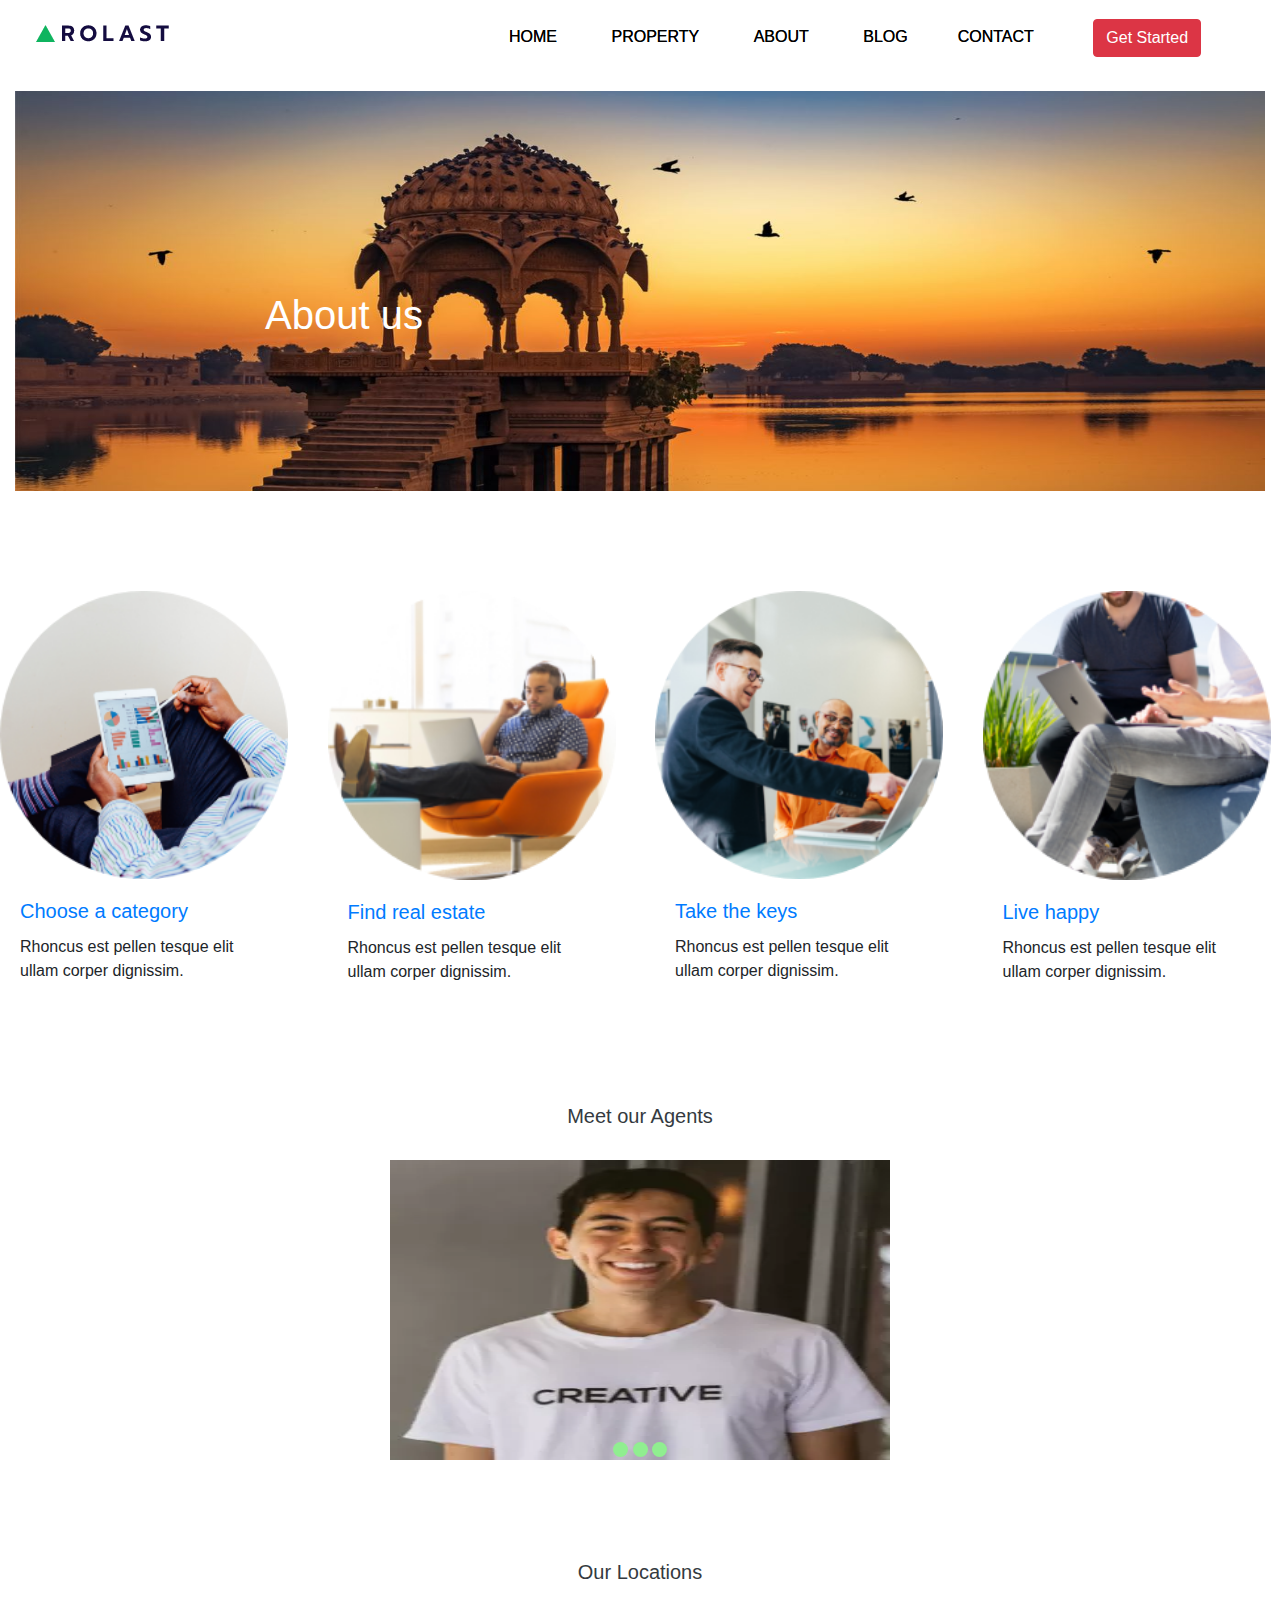
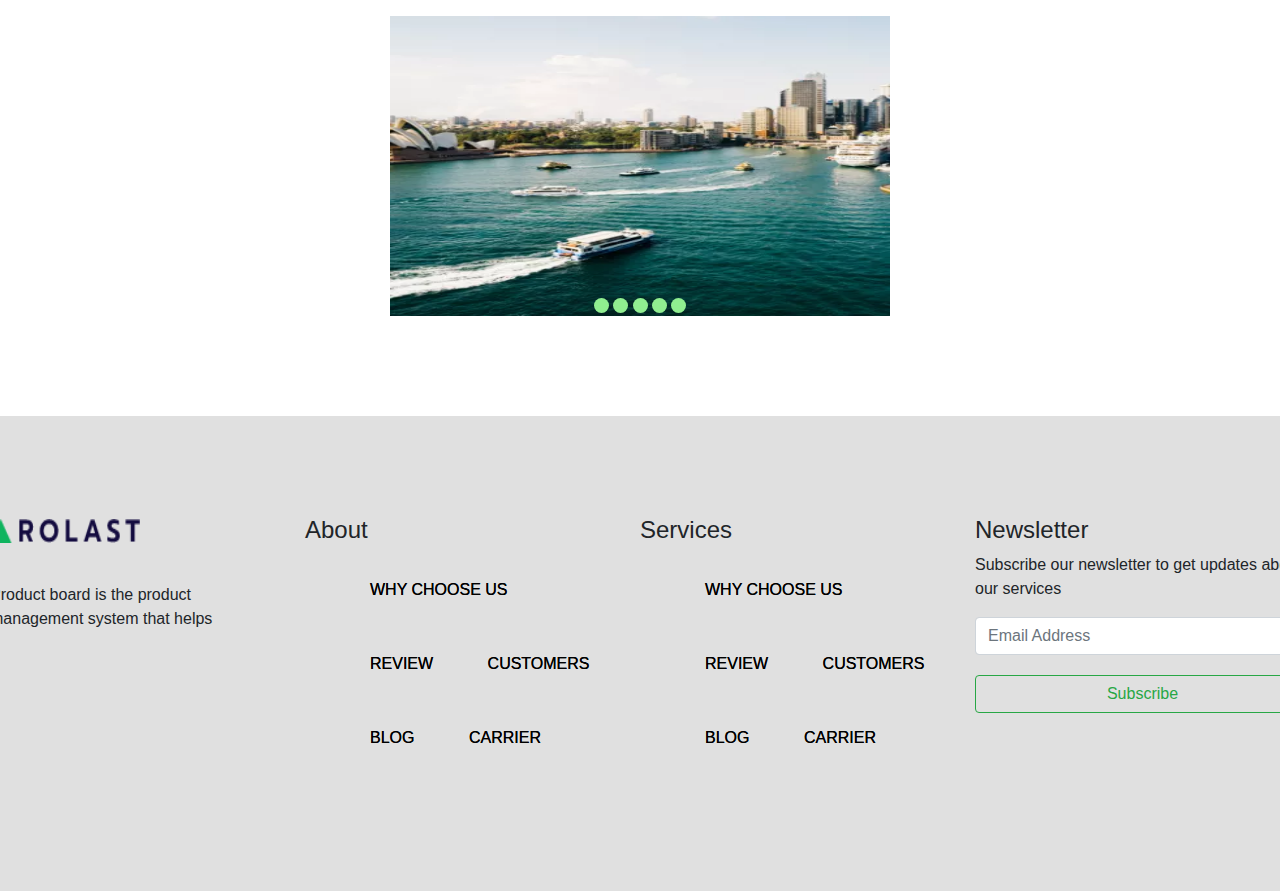
<file: about.html>
<!DOCTYPE html>
<html lang="en">
<head>
    <meta charset="UTF-8">
    <meta http-equiv="X-UA-Compatible" content="IE=edge">
    <meta name="viewport" content="width=device-width, initial-scale=1.0">
    <link href="https://cdn.jsdelivr.net/npm/bootstrap@5.1.3/dist/css/bootstrap.min.css" rel="stylesheet" integrity="sha384-1BmE4kWBq78iYhFldvKuhfTAU6auU8tT94WrHftjDbrCEXSU1oBoqyl2QvZ6jIW3" crossorigin="anonymous">
    <link rel="stylesheet" href="https://maxcdn.bootstrapcdn.com/bootstrap/4.0.0/css/bootstrap.min.css" integrity="sha384-Gn5384xqQ1aoWXA+058RXPxPg6fy4IWvTNh0E263XmFcJlSAwiGgFAW/dAiS6JXm" crossorigin="anonymous">
    <link href="style.css" rel="stylesheet">
    <link rel="manifest" href="site.webmanifest">
<link rel="shortcut icon" type="image/x-icon" href="">

   <link rel="stylesheet" href="home.css">

    <title>About</title>
</head>
<body>
  <header>


    <div class="menu-wrapper d-flex align-items-center">
   <div class="main-menu d-none d-lg-block"> 
   
   <a href="#" id="logo"><img src="download.webp" id="logo"></a>
   <nav id="bar">
   
     <ul id="bar">
        
       <li><a href="index.html">HOME</a></li>
       <li><a href="property.html">PROPERTY</a></li>
       <li><a href="about.html">ABOUT</a></li>
       <li><a href="blog.html">BLOG</a>
       <li><a href="contact.html">CONTACT</a></li>
       <button type="button" class="btn btn-danger" id="bb">Get Started</button>
     </ul>
   </nav>
   </div>
   
   <!-- <div class="header-right-btn f-right d-flex align-items-center">
   <a href="#" class="header-btn2 d-none d-lg-block"><i class="fas fa-phone-alt"> -->
   </div>
   </div>
   
   <div class="col-12">
   <div class="mobile_menu d-block d-lg-none"></div>
   </div>
   </div>
   </div>
   </div>
   </div>
   </div>
   
   </header>
      <section class="container-fluid ">
        <div class="intro">
            <img src="intro_bg.jpg" alt="intro_bg" style="width:100%; height:400px">
            <div class="centered">
                <h1>About us</h1>
               
          </div>
      </section>
      <div class="container-fluid" style="padding:100px 0px">
        <div class="row">
            <div class="col-lg-3 col-md-6 col-sm-6">
                <div class="card" style="width: 18rem;border:0">
                    <img src="abt_crd1.webp" class="card-img-top" alt="...">
                    <div class="card-body">
                      <h5 class="card-title"><a class="link-dark" href="#">Choose a category</a></h5>
                      <p class="card-text">Rhoncus est pellen tesque elit ullam corper dignissim.</p>
                    </div>
                  </div>
              </div>
          <div class="col-lg-3 col-md-6 col-sm-6">
            <div class="card" style="width: 18rem;border:0">
                <img src="abt_crd2.webp" class="card-img-top" alt="...">
                <div class="card-body">
                  <h5 class="card-title"><a class="link-dark" href="#">Find real estate</a></h5>
                  <p class="card-text">Rhoncus est pellen tesque elit ullam corper dignissim.</p>
                </div>
              </div>
          </div>
          <div class="col-lg-3 col-md-6 col-sm-6">
            <div class="card" style="width: 18rem;border:0">
                <img src="abt_crd3.webp" class="card-img-top" alt="...">
                <div class="card-body">
                  <h5 class="card-title"><a class="link-dark" href="#">Take the keys</a></h5>
                  <p class="card-text">Rhoncus est pellen tesque elit ullam corper dignissim.</p>
                </div>
              </div>
          </div>
          <div class="col-lg-3 col-md-6 col-sm-6">
            <div class="card" style="width: 18rem;border:0">
                <img src="abt_crd4.webp" class="card-img-top" alt="...">
                <div class="card-body">
                  <h5 class="card-title"><a class="link-dark" href="#">Live happy</a></h5>
                  <p class="card-text">Rhoncus est pellen tesque elit ullam corper dignissim.</p>                  
                </div>
              </div>
          </div>
        </div>
      </div>
      <div class="container-fluid">
        <h5 class="text-dark fs-1" style="text-align: center;"> Meet our Agents</h5><br>
        <div class="slider">
          <span id="slide-1"></span>
          <span id="slide-2"></span>
          <span id="slide-3"></span>
          <div class="image-container">
            <img src="abt_ag1.webp" class="slide" width="500" height="300" />
            <img src="abt_ag2.webp" class="slide" width="500" height="300" />
            <img src="abt_ag3.webp" class="slide" width="500" height="300" />
          </div>
          <div class="buttons">
            <a href="#slide-1"></a>
            <a href="#slide-2"></a>
            <a href="#slide-3"></a>
          </div>
        </div>
      </div>
      <div class="container-fluid" style="padding: 100px 0px;">
          <h5 class="text-dark fs-1" style="text-align: center;"> Our Locations</h5><br>
          <div class="slider">
            <span id="slide_1-1"></span>
            <span id="slide_2-2"></span>
            <span id="slide_3-3"></span>
            <span id="slide_4-3"></span>
            <span id="slide_5-3"></span>
            <div class="image-container">
              <img src="abt_st1.webp" class="slide" width="500" height="300" />
              <img src="abt_st2.webp" class="slide" width="500" height="300" />
              <img src="abt_st3.webp" class="slide" width="500" height="300" />
              <img src="abt_st4.webp" class="slide" width="500" height="300" />
              <img src="abt_st5.webp" class="slide" width="500" height="300" />
            </div>
            <div class="buttons">
              <a href="#slide_1-1"></a>
              <a href="#slide_2-2"></a>
              <a href="#slide_3-3"></a>
              <a href="#slide_4-3"></a>
              <a href="#slide_5-3"></a>
            </div>
          </div>
      </div>

      <div class="footer-area footer-padding">
        <div class="fluid-container bg-gradient"style="background-color: #e0e0e0;">
          <div class="row d-flex justify-content-between">
            <div class="row row-cols-1 row-cols-sm-2 row-cols-md-4">
              <div class="col" style="padding: 100px 0px;">
                <a href="#" style="padding:20px;">
                  <img src="logo.webp" alt="" width="150" height="24" class="d-inline-block align-text-top"></a>
                </a>
                <p style="margin-top:20px;padding:20px">Product board is the product management system that helps </p>
              </div>
              <div class="col"  style="padding: 100px 0px;">
                <h4>About</h4>
                <ul style="list-style-type: none;">
                  <li><a href="#" class="link-dark">Why choose us</a></li>
                  <li><a href="#"class="link-dark">Review</a></li>
                  <li><a href="#"class="link-dark">Customers</a></li>
                  <li><a href="#"class="link-dark">Blog</a></li>
                  <li><a href="#"class="link-dark">Carrier</a></li>
                </ul>
              </div>
              <div class="col" style="padding: 100px 0px;">
                <h4>Services</h4>
                <ul style="list-style-type: none;">
                  <li><a href="#" class="link-dark">Why choose us</a></li>
                  <li><a href="#"class="link-dark">Review</a></li>
                  <li><a href="#"class="link-dark">Customers</a></li>
                  <li><a href="#"class="link-dark">Blog</a></li>
                  <li><a href="#"class="link-dark">Carrier</a></li>
                </ul>
              </div>
              <div class="col" style="padding: 100px 0px;">
                <h4>Newsletter</h4>
                <p>Subscribe our newsletter to get updates about our services</p>
                <input class="form-control me-2" type="email" name="Email" placeholder="Email Address">
                <button class="btn btn-outline-success "style="width:100%;margin:20px 0" type="submit" name="submit">Subscribe</button>
              </div>
            </div>
          </div>
        </div>
      </div>    
</body>
</html>
</file>
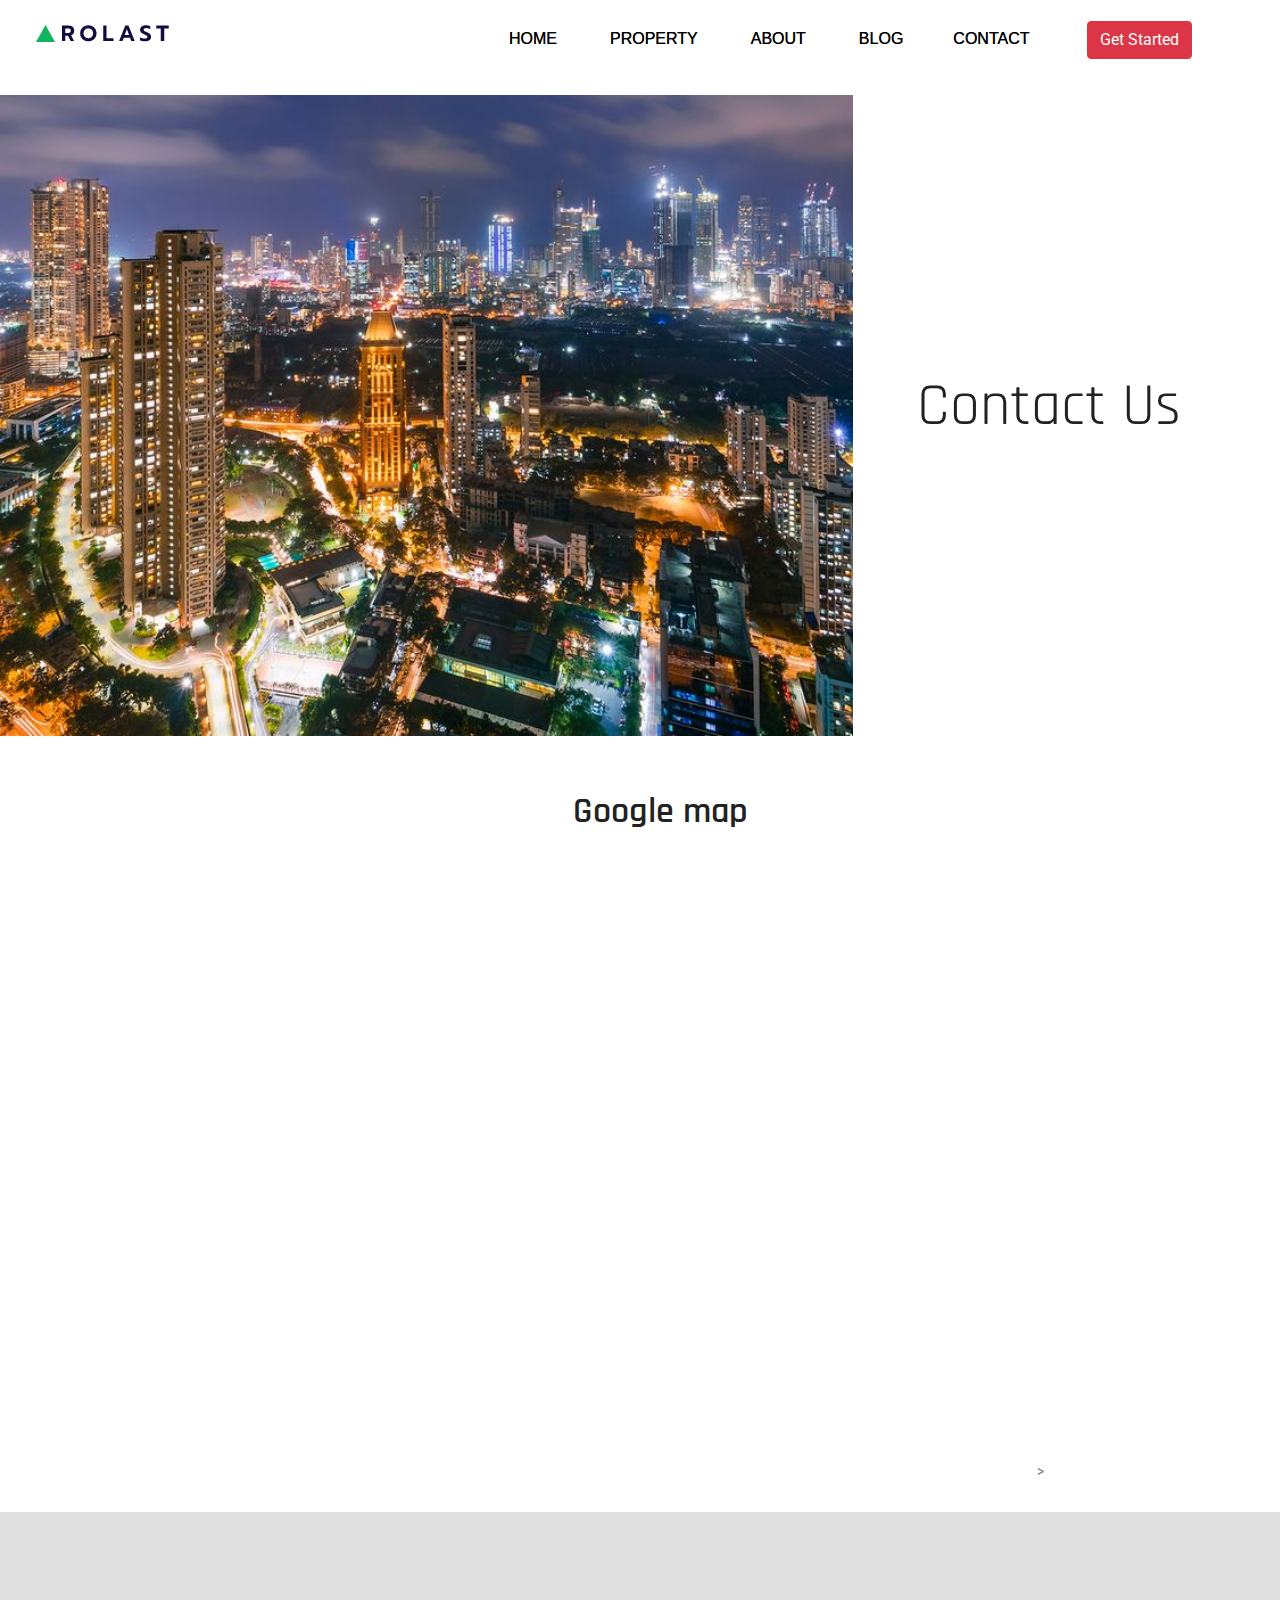
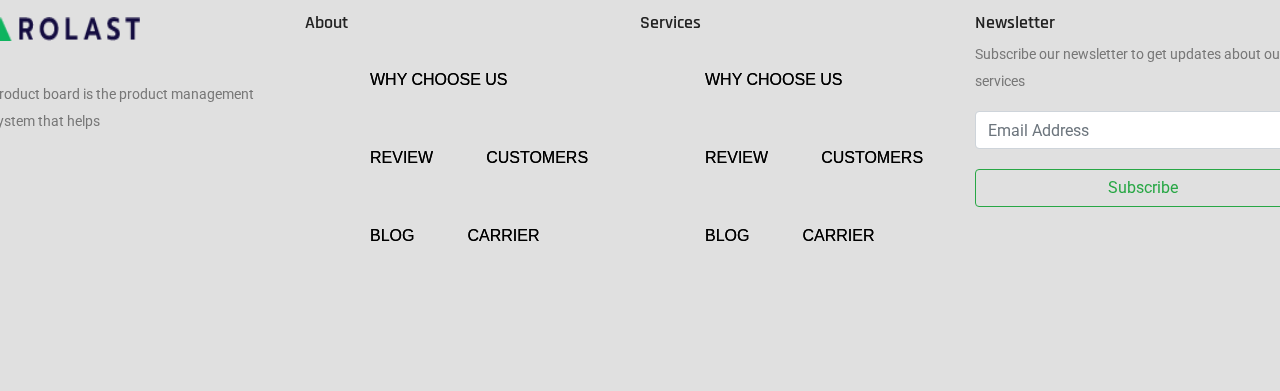
<file: contact.html>
<!doctype html>
<html lang="en">

<head>
    <!-- Required meta tags -->
    <meta charset="utf-8">
    <meta name="viewport" content="width=device-width, initial-scale=1, shrink-to-fit=no">
    <link rel="icon" href="img/favicon.png" type="image/png">
    <link rel="stylesheet" href="https://maxcdn.bootstrapcdn.com/bootstrap/4.0.0/css/bootstrap.min.css" integrity="sha384-Gn5384xqQ1aoWXA+058RXPxPg6fy4IWvTNh0E263XmFcJlSAwiGgFAW/dAiS6JXm" crossorigin="anonymous">
    <link href="style.css" rel="stylesheet">
    <link rel="manifest" href="site.webmanifest">
<link rel="shortcut icon" type="image/x-icon" href="">

   <link rel="stylesheet" href="home.css">


    <title>Contact Us</title>
    <!-- Bootstrap CSS -->
    <link rel="stylesheet" href="css/bootstrap.css">
   
    <link rel="stylesheet" href="css/font-awesome.min.css">

    <!-- main css -->
    <link rel="stylesheet" href="css/style.css">
</head>

<body id="service">

    <!-- ================Offcanvus Menu Area =================-->
   
    <!--================End Offcanvus Menu Area =================-->

    <!--================Header Menu Area =================-->

    <!--================Header Menu Area =================-->

    <!--================Canvus Menu Area =================-->

    <!--================End Canvus Menu Area =================-->

    <!--================ Banner Area =================-->
    
    <header>


        <div class="menu-wrapper d-flex align-items-center">
       <div class="main-menu d-none d-lg-block"> 
       
       <a href="#" id="logo"><img src="download.webp" id="logo"></a>
       <nav id="bar">
       
           <ul id="bar">
            
               <li><a href="index.html">HOME</a></li>
               <li><a href="property.html">PROPERTY</a></li>
               <li><a href="about.html">ABOUT</a></li>
               <li><a href="blog.html">BLOG</a>
               <li><a href="contact.html">CONTACT</a></li>
               <button type="button" class="btn btn-danger" id="bb">Get Started</button>
           </ul>
       </nav>
       </div>
       
       <!-- <div class="header-right-btn f-right d-flex align-items-center">
       <a href="#" class="header-btn2 d-none d-lg-block"><i class="fas fa-phone-alt"> -->
       </div>
       </div>
       
       <div class="col-12">
       <div class="mobile_menu d-block d-lg-none"></div>
       </div>
       </div>
       </div>
       </div>
       </div>
       </div>
       
       </header>
     



    <section class="common_banner_area">
        <div class="container-fluid">
            <div class="row d-flex align-items-center justify-content-center">
                <div class="col-lg-8 header-left">
                    <div class="">
                        <img class="img-fluid w-100" src="img/banner/common-banner2.jpg" style="width: 55px;";>
                    </div>
                </div>

                <div class="header-right col-lg-4">
                    <h1>
                        Contact Us
                    </h1>
                    <p class="pt-20">
                        
                    </p>
                </div>
            
            </div>
        </div>
    </section>
    <!--================End Banner Area =================-->

    <!--================Contact Area =================-->
    
    <br>
    <br>
    <center>
    <h1>
        <ul>Google map</ul>
        
    </h1>
    <br>
    <div>
        <iframe src="https://www.google.com/maps/embed?pb=!1m18!1m12!1m3!1d3725.5969158846615!2d77.74769111533155!3d20.968696495201044!2m3!1f0!2f0!3f0!3m2!1i1024!2i768!4f13.1!3m3!1m2!1s0x3bd6a3323a06c63b%3A0x1d576b10b564c93a!2sAbhijeet%20Vikhar%2C%20Plot%20no.%2028%2C%20Jalpurti%20colony%2C%20SH%20242%2C%20Vijay%20Colony%2C%20Amravati%2C%20Maharashtra%20444602!5e0!3m2!1sen!2sin!4v1628982651475!5m2!1sen!2sin" width="800" height="600" style="border:0;" allowfullscreen="" loading="lazy"></iframe>>
    </center>
    </div>
    <br>
   
   
    <!--================Contact Area =================-->

    <!--================ start footer Area  =================-->
    <footer>

        <div class="footer-area footer-padding">
          <div class="fluid-container bg-gradient"style="background-color: #e0e0e0;">
            <div class="row d-flex justify-content-between">
              <div class="row row-cols-1 row-cols-sm-2 row-cols-md-4">
                <div class="col" style="padding: 100px 0px;">
                  <a href="#" style="padding:20px;">
                    <img src="logo.webp" alt="" width="150" height="24" class="d-inline-block align-text-top"></a>
                  </a>
                  <p style="margin-top:20px;padding:20px">Product board is the product management system that helps </p>
                </div>
                <div class="col"  style="padding: 100px 0px;">
                  <h4>About</h4>
                  <ul style="list-style-type: none;">
                    <li><a href="#" class="link-dark">Why choose us</a></li>
                    <li><a href="#"class="link-dark">Review</a></li>
                    <li><a href="#"class="link-dark">Customers</a></li>
                    <li><a href="#"class="link-dark">Blog</a></li>
                    <li><a href="#"class="link-dark">Carrier</a></li>
                  </ul>
                </div>
                <div class="col" style="padding: 100px 0px;">
                  <h4>Services</h4>
                  <ul style="list-style-type: none;">
                    <li><a href="#" class="link-dark">Why choose us</a></li>
                    <li><a href="#"class="link-dark">Review</a></li>
                    <li><a href="#"class="link-dark">Customers</a></li>
                    <li><a href="#"class="link-dark">Blog</a></li>
                    <li><a href="#"class="link-dark">Carrier</a></li>
                  </ul>
                </div>
                <div class="col" style="padding: 100px 0px;">
                  <h4>Newsletter</h4>
                  <p>Subscribe our newsletter to get updates about our services</p>
                  <input class="form-control me-2" type="email" name="Email" placeholder="Email Address">
                  <button class="btn btn-outline-success "style="width:100%;margin:20px 0" type="submit" name="submit">Subscribe</button>
                </div>
              </div>
            </div>
          </div>
        </div>    
      </body>
      </html>
</file>
<file: style.css>
.intro {
    position: relative;
    text-align: left;
    color: white;
  }

  .centered {
    position: absolute;
    top: 50%;
    left: 20%;
    color: #fff;
    
  }
  .hover-nav ul {
    list-style: none;
    margin: 0;
    padding: 0;
    overflow: hidden;
  }
  
  .hover-nav li {
    float: left;
  }
  
  .hover-nav li a {
    position: relative;
    display: block;
    color: #fff;
    text-align: center;
    padding: 8px 12px;
    text-decoration: none;
    z-index: 0;
  }
  
  li a:before {
    position: absolute;
    content: "";
    width: 100%;
    height: 100%;
    bottom: 0;
    left: 0;
    
    z-index: -1;
    transform: scale(0);
    transition: transform 0.5s ease-in-out;
  }
  
  li a:hover:before,
  li a:focus:before {
    transform: scale(1);
  }
  .slider {
    width: 500px;
    height: 300px;
    background-color: yellow;
    margin-left: auto;
    margin-right: auto;
    margin-top: 0px;
    text-align: center;
    overflow: hidden;
  }
  .image-container {
    width: 2500px;
    background-color: pink;
    height: 300px;
    clear: both;
    position: relative;
    -webkit-transition: left 2s;
    -moz-transition: left 2s;
    -o-transition: left 2s;
    transition: left 2s;
  }
  .slide {
    float: left;
    margin: 0px;
    padding: 0px;
    position: relative;
  }
  #slide-1:target ~ .image-container {
    left: 0px;
  }
  #slide-2:target ~ .image-container {
    left: -500px;
  }
  #slide-3:target ~ .image-container {
    left: -1000px;
  }
  #slide_1-1:target ~ .image-container {
    left: 0px;
  }
  #slide_2-2:target ~ .image-container {
    left: -500px;
  }
  #slide_3-3:target ~ .image-container {
    left: -1000px;
  }
  #slide_4-3:target ~ .image-container {
    left: -1500px;
  }
  #slide_5-3:target ~ .image-container {
    left: -2000px;
  }
  .buttons {
    position: relative;
    top: -20px;
  }
  .buttons a {
    display: inline-block;
    height: 15px;
    width: 15px;
    border-radius: 50px;
    background-color: lightgreen;
  }
</file>
<file: home.css>
li{
  display: inline-block;
  margin: 15px;
  padding: 10px;
  
}

li a{
  color: #000000;
  text-decoration: none !important;
  font-family: "Prompt",sans-serif;;
  font-size: 16px;
  text-transform: uppercase;
  font-weight: 400;
  text-shadow: 0px 0.2px #000000;
  
}
#bar{
 margin-left: 222px;
 margin-top: -67px;

}

#img1{
  margin: -18px;
  
  background-size: cover;
  width: 100%;
  height: 800px;
  position: relative;
}
#bb{
  margin-left: 30px;
}
#logo{ 

 margin: 15px;
 margin-left: 8px;
 margin-top: 15px;
  padding: 10px;

}
#bluepart{
  margin-top: -550px;
}
#find{
  color: #fff;
  font-family: "Prompt",sans-serif;
  font-size: 2.5rem;
}
#pp{
  color: #fff;
  font-family: "Prompt",sans-serif;
}
.hero__caption{
  background-color: #140c40;
  padding: 47px 0 0 50px;
}

.tab-style .nav-tabs .nav-item.show .nav-link, .tab-style .nav-tabs .nav-link.active {
    background: #fff;
    z-index: 1;
    color: #0fb45f;

}
.tab-style .nav-tabs .nav-item {
    display: block;
    text-transform: uppercase;
    font-size: 13px;
    border-radius: 0;
    padding: 15px 38px;
    margin-bottom: 0;
    background: none;
    font-family: "Prompt",sans-serif;
    color: #fff;
    
}
.search-box {
    display: flex;
    flex-wrap: wrap;
    justify-content: space-between;
    background: #fff;
    padding: 35px 30px;
    margin-left: 50px;
}

.input-form input {
    height: 45px;
    width: 100%;
    color: #5e5e5e;
    font-size: 15px;
    font-weight: 400;
    padding: 9px 18px 9px 48px;
    position: relative;
    border: 1px solid #dedede;
    border-radius: 30px;
}
#select1{
  height: 45px;
    width: 100%;
    color: #5e5e5e;
    font-size: 15px;
    font-weight: 400;
    padding: 9px 18px 9px 38px;
    position: relative;
    border: 1px solid #dedede;
    border-radius: 30px;

}
/*.select-form .nice-select
{
  
      margin-bottom: 20px;
    padding-left: 25px;
    font-size: 13px;
}
.search-box .select-form .nice-select {
    width: 100%;
    height: 45px;
    line-height: 22px;
    background: #fff;
    border-radius: 0;
    padding: 11px 19px 11px 23px;
    color: #5e5e5e;
    font-size: 15px;
    font-weight: 400;
    border: 1px solid #dedede;
    border-radius: 30px;
}*/
.search-box .search-form button {
    width: 100%;
    height: 45px;
    background: #0fb45f;
    text-align: center;
    color: #fff;
    display: block;
    padding: 11px 18px;
    font-weight: 500;
    text-transform: uppercase;
    font-size: 15px;
    border-radius: 30px;
    border: 0;
    cursor: pointer;
}
</file>
<file: css/style.css>
/*----------------------------------------------------
@File: Default Styles
@Author: Rocky Ahmed
@URL: http://wethemez.com
@Developed By: Rocky Ahmed
Author E-mail: rockybd1995@gmail.com

This file contains the styling for the actual theme, this
is the file you need to edit to change the look of the
theme.
---------------------------------------------------- */
/*=====================================================================
@Default Styles

Table of Content:
01/ Variables
02/ predefin
03/ header
04/ button
05/ banner
06/ breadcrumb
07/ about
08/ team
09/ project 
10/ price 
11/ team 
12/ blog 
13/ video  
14/ features  
15/ career  
16/ contact 
17/ footer

=====================================================================*/
/*----------------------------------------------------*/
/*font Variables*/
/*Color Variables*/
/*=================== fonts ====================*/
@import url("https://fonts.googleapis.com/css?family=Rajdhani:400,600|Roboto:400,400i,500");
/*---------------------------------------------------- */
/*----------------------------------------------------*/
/* Medium Layout: 1280px */
/* Tablet Layout: 768px */
/* Mobile Layout: 320px */
/* Wide Mobile Layout: 480px */
/*---------------------------------------------------- */
/*----------------------------------------------------*/
body {
  line-height: 27px;
  font-size: 14px;
  font-family: "Roboto", sans-serif;
  font-weight: normal;
  color: #777777; }

h1,
h2,
h3,
h4,
h5,
h6 {
  font-family: "Rajdhani", sans-serif;
  font-weight: 600;
  color: #222222; }

.list {
  list-style: none;
  margin: 0px;
  padding: 0px; }

ul {
  list-style: none; }

a {
  text-decoration: none;
  -webkit-transition: all 0.3s ease 0s;
  -moz-transition: all 0.3s ease 0s;
  -o-transition: all 0.3s ease 0s;
  transition: all 0.3s ease 0s; }
  a:hover, a:focus {
    text-decoration: none;
    outline: none; }

.row.m0 {
  margin: 0px; }

button:focus {
  outline: none;
  box-shadow: none; }

/*---------------------------------------------------- */
/*----------------------------------------------------*/
.section_gap {
  padding: 150px 0; }
  @media (max-width: 992px) {
    .section_gap {
      padding: 80px 0; } }

.section_gap_top {
  padding-top: 150px; }
  @media (max-width: 992px) {
    .section_gap_top {
      padding-top: 80px; } }

.mt-25 {
  margin-top: 25px; }

.p0 {
  padding-left: 0px;
  padding-right: 0px; }

.overlay {
  position: absolute;
  top: 0px;
  bottom: 0px;
  left: 0px;
  right: 0px; }

.owl-dots {
  text-align: -webkit-center;
  text-align: center; }
  @media (max-width: 992px) {
    .owl-dots {
      display: none; } }
  .owl-dots .owl-dot {
    width: 14px;
    height: 14px;
    background: #eeeeee;
    display: inline-block;
    margin-right: 10px; }
    .owl-dots .owl-dot:last-child {
      margin-right: 0; }
    .owl-dots .owl-dot.active {
      background: #f5ca56; }

@media (min-width: 992px) {
  .header_area.home_menu {
    display: none; }
    .header_area.home_menu + section, .header_area.home_menu + row, .header_area.home_menu + div {
      margin-top: 0px; } }
/* Main Button Area css
============================================================================================ */
.main_btn1 {
  color: #222222;
  font-weight: 500;
  margin-top: 30px;
  display: inline-block; }
  .main_btn1 img {
    margin-left: 10px;
    -webkit-transition: all 0.3s ease 0s;
    -moz-transition: all 0.3s ease 0s;
    -o-transition: all 0.3s ease 0s;
    transition: all 0.3s ease 0s;
    -webkit-filter: brightness();
    -moz-filter: brightness();
    -ms-filter: brightness();
    -o-filter: brightness();
    filter: brightness(); }
  .main_btn1:hover {
    color: #f5ca56; }
    .main_btn1:hover img {
      margin-left: 20px;
      -webkit-filter: brightness(1);
      -moz-filter: brightness(1);
      -ms-filter: brightness(1);
      -o-filter: brightness(1);
      filter: brightness(1); }

/* Main Title Area css
============================================================================================ */
.main_title {
  text-align: left;
  margin-bottom: 80px; }
  @media (max-width: 991px) {
    .main_title {
      margin-bottom: 50px; } }
  .main_title h1 {
    font-size: 42px;
    color: #222222;
    margin-bottom: 30px;
    text-transform: capitalize; }
    .main_title h1 span {
      color: #f5ca56; }
    @media (max-width: 991px) {
      .main_title h1 {
        font-size: 36px; } }
  .main_title p {
    margin-bottom: 0; }
  .main_title img {
    margin-top: 30px;
    max-width: 470px; }
  .main_title.white h1 {
    color: #fff; }

/* End Main Title Area css
============================================================================================ */
/*---------------------------------------------------- */
/*----------------------------------------------------*/
.header_area {
  position: absolute;
  width: 100%;
  top: 0;
  left: 0;
  z-index: 99;
  transition: background 0.4s, all 0.3s linear; }
  .header_area .navbar {
    background: transparent;
    padding: 0px;
    border: 0px;
    border-radius: 0px; }
    .header_area .navbar .nav .nav-item {
      margin-right: 45px; }
      .header_area .navbar .nav .nav-item .nav-link {
        font: 500 13px/100px "Roboto", sans-serif;
        text-transform: uppercase;
        color: #222222;
        padding: 0px;
        display: inline-block; }
        .header_area .navbar .nav .nav-item .nav-link:after {
          display: none; }
      .header_area .navbar .nav .nav-item:hover .nav-link, .header_area .navbar .nav .nav-item.active .nav-link {
        color: #f5ca56 !important; }
      .header_area .navbar .nav .nav-item.submenu {
        position: relative; }
        .header_area .navbar .nav .nav-item.submenu ul {
          border: none;
          padding: 0px;
          border-radius: 0px;
          box-shadow: none;
          margin: 0px;
          background: #fff;
          box-shadow: 0px 3px 16px 0px rgba(0, 0, 0, 0.1); }
          @media (min-width: 992px) {
            .header_area .navbar .nav .nav-item.submenu ul {
              position: absolute;
              top: 120%;
              left: 0px;
              min-width: 200px;
              text-align: left;
              opacity: 0;
              transition: all 300ms ease-in;
              visibility: hidden;
              display: block;
              border: none;
              padding: 0px;
              border-radius: 0px; } }
          .header_area .navbar .nav .nav-item.submenu ul:before {
            content: "";
            width: 0;
            height: 0;
            border-style: solid;
            border-width: 10px 10px 0 10px;
            border-color: #eeeeee transparent transparent transparent;
            position: absolute;
            right: 24px;
            top: 45px;
            z-index: 3;
            opacity: 0;
            transition: all 400ms linear; }
          .header_area .navbar .nav .nav-item.submenu ul .nav-item {
            display: block;
            float: none;
            margin-right: 0px;
            border-bottom: 1px solid #ededed;
            margin-left: 0px;
            transition: all 0.4s linear; }
            .header_area .navbar .nav .nav-item.submenu ul .nav-item .nav-link {
              line-height: 45px;
              color: #222222 !important;
              padding: 0px 30px;
              transition: all 150ms linear;
              display: block;
              margin-right: 0px; }
            .header_area .navbar .nav .nav-item.submenu ul .nav-item:last-child {
              border-bottom: none; }
            .header_area .navbar .nav .nav-item.submenu ul .nav-item:hover .nav-link {
              background: #f5ca56;
              color: #fff !important; }
        @media (min-width: 992px) {
          .header_area .navbar .nav .nav-item.submenu:hover ul {
            visibility: visible;
            opacity: 1;
            top: 100%; } }
        .header_area .navbar .nav .nav-item.submenu:hover ul .nav-item {
          margin-top: 0px; }
      .header_area .navbar .nav .nav-item:last-child {
        margin-right: 0px; }
    .header_area .navbar .search {
      font-size: 12px;
      line-height: 60px;
      display: inline-block;
      color: #222222;
      margin-left: 220px; }
      .header_area .navbar .search i {
        font-weight: 600; }
  .header_area + section, .header_area + row, .header_area + div {
    margin-top: 0px; }
  .header_area.navbar_fixed .main_menu {
    position: fixed;
    width: 100%;
    top: -70px;
    left: 0;
    right: 0;
    background: #04091e;
    transform: translateY(70px);
    transition: transform 500ms ease, background 500ms ease;
    -webkit-transition: transform 500ms ease, background 500ms ease;
    box-shadow: 0px 3px 16px 0px rgba(0, 0, 0, 0.1); }
    .header_area.navbar_fixed .main_menu .navbar .nav .nav-item .nav-link {
      line-height: 80px;
      color: #ffffff; }

/* Home Banner Area css
============================================================================================ */
.open .side_menu {
  right: 0px; }
.open .canvus_menu .toggle_icon span {
  background: transparent !important; }
  .open .canvus_menu .toggle_icon span:before {
    -webkit-transform: rotate(45deg);
    -moz-transform: rotate(45deg);
    -ms-transform: rotate(45deg);
    -o-transform: rotate(45deg);
    transform: rotate(45deg);
    top: 0px;
    -webkit-transition: all 0.5s ease-in-out;
    -moz-transition: all 0.5s ease-in-out;
    -o-transition: all 0.5s ease-in-out;
    transition: all 0.5s ease-in-out; }
  .open .canvus_menu .toggle_icon span:after {
    width: 30px;
    -webkit-transform: rotate(-45deg);
    -moz-transform: rotate(-45deg);
    -ms-transform: rotate(-45deg);
    -o-transform: rotate(-45deg);
    transform: rotate(-45deg);
    bottom: 0px;
    -webkit-transition: all 0.5s ease-in-out;
    -moz-transition: all 0.5s ease-in-out;
    -o-transition: all 0.5s ease-in-out;
    transition: all 0.5s ease-in-out; }

.canvus_menu {
  overflow: hidden;
  position: absolute;
  left: 0px;
  top: 0px;
  z-index: 10;
  width: 100%;
  padding-top: 30px;
  padding-bottom: 30px; }
  .canvus_menu .toggle_icon {
    cursor: pointer;
    position: fixed;
    height: 20px;
    width: 30px;
    top: 25px;
    right: 50px;
    -webkit-transition: all 0.3s ease 0s;
    -moz-transition: all 0.3s ease 0s;
    -o-transition: all 0.3s ease 0s;
    transition: all 0.3s ease 0s;
    background: transparent;
    padding: 20px;
    z-index: 9999; }
    @media (max-width: 575px) {
      .canvus_menu .toggle_icon {
        right: 30px; } }
    .canvus_menu .toggle_icon span {
      height: 2px;
      width: 20px;
      display: block;
      background: #222222;
      cursor: pointer;
      position: absolute;
      right: 0px;
      top: 50%;
      -webkit-transition: all 0.5s ease-in-out;
      -moz-transition: all 0.5s ease-in-out;
      -o-transition: all 0.5s ease-in-out;
      transition: all 0.5s ease-in-out; }
      .canvus_menu .toggle_icon span:before {
        content: "";
        height: 2px;
        width: 30px;
        display: block;
        background: #222222;
        right: 0px;
        top: -10px;
        position: absolute;
        -webkit-transition: all 0.5s ease-in-out;
        -moz-transition: all 0.5s ease-in-out;
        -o-transition: all 0.5s ease-in-out;
        transition: all 0.5s ease-in-out; }
      .canvus_menu .toggle_icon span:after {
        content: "";
        height: 2px;
        width: 25px;
        display: block;
        background: #222222;
        right: 0px;
        bottom: -10px;
        position: absolute;
        -webkit-transition: all 0.5s ease-in-out;
        -moz-transition: all 0.5s ease-in-out;
        -o-transition: all 0.5s ease-in-out;
        transition: all 0.5s ease-in-out; }
    .canvus_menu .toggle_icon.blog span {
      background: #ffffff; }
      .canvus_menu .toggle_icon.blog span:after, .canvus_menu .toggle_icon.blog span:before {
        background: #ffffff; }

.side_menu {
  position: fixed;
  right: -33%;
  top: 0px;
  height: 100%;
  background: #f9f9ff;
  width: 100%;
  max-width: 33%;
  text-align: center;
  padding-left: 20px;
  z-index: 2;
  padding-right: 20px;
  -webkit-transition: all 0.3s ease 0s;
  -moz-transition: all 0.3s ease 0s;
  -o-transition: all 0.3s ease 0s;
  transition: all 0.3s ease 0s;
  opacity: .95; }
  @media (max-width: 575px) {
    .side_menu {
      max-width: 75%;
      right: -75%; } }
  .side_menu .input-group {
    display: block;
    position: relative; }
    .side_menu .input-group input {
      width: 100%;
      border: none;
      border-radius: 0px;
      height: 40px;
      padding: 0px 28px 0px 15px;
      background: #f5ca56;
      line-height: 40px;
      font-size: 12px;
      color: #fff;
      font-family: "Roboto", sans-serif;
      outline: none;
      box-shadow: none; }
      .side_menu .input-group input.placeholder {
        font-size: 12px;
        color: #fff;
        font-family: "Roboto", sans-serif; }
      .side_menu .input-group input:-moz-placeholder {
        font-size: 12px;
        color: #fff;
        font-family: "Roboto", sans-serif; }
      .side_menu .input-group input::-moz-placeholder {
        font-size: 12px;
        color: #fff;
        font-family: "Roboto", sans-serif; }
      .side_menu .input-group input::-webkit-input-placeholder {
        font-size: 12px;
        color: #fff;
        font-family: "Roboto", sans-serif; }
    .side_menu .input-group .input-group-append {
      position: absolute;
      right: 10px;
      top: 47%;
      transform: translateY(-50%);
      z-index: 4; }
      .side_menu .input-group .input-group-append .btn-outline-secondary {
        border: none;
        border-radius: 0px;
        color: #fff;
        padding: 0px; }
  .side_menu .menu_right {
    position: absolute;
    left: 50%;
    top: 50%;
    -webkit-transform: translate(-50%, -50%);
    -moz-transform: translate(-50%, -50%);
    -ms-transform: translate(-50%, -50%);
    -o-transform: translate(-50%, -50%);
    transform: translate(-50%, -50%);
    max-height: 420px; }
    .side_menu .menu_right li {
      margin-bottom: 25px; }
      @media (max-width: 1440px) {
        .side_menu .menu_right li {
          margin-bottom: 15px; } }
      .side_menu .menu_right li:last-child {
        margin-bottom: 0px; }
      .side_menu .menu_right li a {
        font-size: 12px;
        font-family: "Roboto", sans-serif;
        font-weight: bold;
        color: #222222;
        text-transform: uppercase; }
      .side_menu .menu_right li ul {
        display: none; }
        .side_menu .menu_right li ul li {
          text-align: right;
          margin-bottom: 10px;
          margin-left: 40px; }
          .side_menu .menu_right li ul li a {
            color: #222222;
            text-transform: capitalize; }
          .side_menu .menu_right li ul li:first-child {
            margin-top: 10px; }
          .side_menu .menu_right li ul li:hover a {
            color: #222222; }

/* Home Banner Area css
============================================================================================ */
/*---------------------------------------------------- */
/*----------------------------------------------------*/
/* Home Banner Area css
============================================================================================ */
.home-banner-area {
  background: #ffffff;
  position: relative; }
  .home-banner-area .logo {
    position: absolute;
    right: 24%;
    top: 30px; }
    .home-banner-area .logo img {
      margin-left: 53%;
      width: auto !important; }
    @media (max-width: 991px) {
      .home-banner-area .logo {
        display: none; } }
  .home-banner-area .owl-nav {
    right: 58%;
    position: absolute;
    bottom: 30px;
    display: -ms-flexbox;
    display: flex;
    -webkit-transform: translateX(-50%);
    -moz-transform: translateX(-50%);
    -ms-transform: translateX(-50%);
    -o-transform: translateX(-50%);
    transform: translateX(-50%); }
    @media (max-width: 991px) {
      .home-banner-area .owl-nav {
        display: none; } }
    .home-banner-area .owl-nav .owl-prev {
      -webkit-transform: rotate(180deg);
      -moz-transform: rotate(180deg);
      -ms-transform: rotate(180deg);
      -o-transform: rotate(180deg);
      transform: rotate(180deg);
      position: relative;
      top: 3px;
      margin-right: 40px; }
    .home-banner-area .owl-nav .owl-prev,
    .home-banner-area .owl-nav .owl-next {
      -webkit-filter: brightness(0) invert(1);
      -moz-filter: brightness(0) invert(1);
      -ms-filter: brightness(0) invert(1);
      -o-filter: brightness(0) invert(1);
      filter: brightness(0) invert(1);
      -webkit-transition: all 0.3s ease 0s;
      -moz-transition: all 0.3s ease 0s;
      -o-transition: all 0.3s ease 0s;
      transition: all 0.3s ease 0s;
      opacity: .4; }
      .home-banner-area .owl-nav .owl-prev:hover,
      .home-banner-area .owl-nav .owl-next:hover {
        opacity: 1; }
  .home-banner-area .main_btn {
    font-size: 14px;
    position: absolute;
    right: 0%;
    bottom: 1px;
    overflow: hidden;
    min-width: 700px;
    border-radius: 0px;
    line-height: 100px;
    font-size: 18px; }
    @media (max-width: 1199px) {
      .home-banner-area .main_btn {
        min-width: 400px;
        line-height: 60px; } }
    @media (max-width: 1024px) {
      .home-banner-area .main_btn {
        font-size: 14px; } }
    @media (max-width: 991px) {
      .home-banner-area .main_btn {
        display: none; } }
    .home-banner-area .main_btn img {
      width: auto !important;
      display: inline-block !important;
      -webkit-filter: brightness(0) invert(1);
      -moz-filter: brightness(0) invert(1);
      -ms-filter: brightness(0) invert(1);
      -o-filter: brightness(0) invert(1);
      filter: brightness(0) invert(1);
      margin-left: 32px;
      -webkit-transition: all 0.3s ease 0s;
      -moz-transition: all 0.3s ease 0s;
      -o-transition: all 0.3s ease 0s;
      transition: all 0.3s ease 0s; }
    .home-banner-area .main_btn:hover img {
      margin-left: 50px; }

@media (max-width: 767px) {
  .fullscreen {
    height: 100% !important; } }
.header-left {
  position: relative;
  padding-right: 0px; }
  @media (max-width: 576px) {
    .header-left {
      padding-right: 15px; } }

.header-right {
  padding-left: 4%;
  padding-right: 48px; }
  @media (max-width: 1440px) {
    .header-right {
      padding-left: 11%; } }
  @media (max-width: 1300px) {
    .header-right {
      padding-left: 5%; } }
  @media (max-width: 1199px) {
    .header-right {
      margin-top: 60px;
      padding-left: 15px; } }
  @media (max-width: 992px) {
    .header-right {
      max-width: 720px;
      margin-left: 15px;
      margin-right: 15px; } }
  .header-right h1 {
    font-size: 60px;
    line-height: 1;
    font-weight: 400; }
    @media (max-width: 1440px) {
      .header-right h1 {
        font-size: 45px; } }
    @media (max-width: 991px) {
      .header-right h1 {
        font-size: 35px; } }
    @media (max-width: 1440px) {
      .header-right h1 br {
        display: none; } }

/* Blog Area css
============================================================================================ */
.home_slider .swiper-slide {
  position: relative; }
  .home_slider .swiper-slide .slider_text {
    position: absolute;
    left: 50%;
    top: 50%;
    transform: translateX(-50%) translateY(-50%);
    z-index: 5;
    opacity: 0;
    transition: all 4s ease;
    text-align: center; }
    .home_slider .swiper-slide .slider_text h1 {
      text-transform: capitalize;
      color: #ffffff;
      font-size: 80px;
      font-weight: 300;
      margin-bottom: 30px; }
    .home_slider .swiper-slide .slider_text p {
      color: #ffffff;
      max-width: 516px;
      margin: 0 auto;
      font-size: 14px;
      margin-bottom: 50px; }
  .home_slider .swiper-slide.swiper-slide-active .slider_text {
    opacity: 1; }

/* End Blog Area css
============================================================================================ */
/* Banner Area css
============================================================================================ */
.common_banner_area {
  position: relative;
  z-index: 1;
  min-height: 450px; }
  @media (max-width: 1680px) {
    .common_banner_area {
      min-height: 398px; } }
  @media (max-width: 1440px) {
    .common_banner_area {
      min-height: 340px; } }
  .common_banner_area .col-lg-8,
  .common_banner_area .col-lg-4 {
    padding-left: 0;
    padding-right: 0; }
  .common_banner_area .header-right {
    padding-left: 5%; }
    @media (max-width: 991px) {
      .common_banner_area .header-right {
        padding-right: 50%;
        padding-top: 40px; } }
    @media (max-width: 767px) {
      .common_banner_area .header-right {
        margin-bottom: 130px;
        padding-right: 10%; } }
    .common_banner_area .header-right h1 {
      font-size: 60px; }
    @media (max-width: 991px) {
      .common_banner_area .header-right p {
        margin-bottom: 0; } }
  .common_banner_area .page_link {
    position: absolute;
    right: 0;
    bottom: 0;
    width: 35%;
    background: #403f3f;
    line-height: 100px;
    padding: 0 95px; }
    @media (max-width: 1380px) {
      .common_banner_area .page_link {
        width: 33.3%; } }
    @media (max-width: 991px) {
      .common_banner_area .page_link {
        width: 45%;
        bottom: 20px;
        padding: 0 80px; } }
    @media (max-width: 767px) {
      .common_banner_area .page_link {
        width: 100%;
        bottom: 0px; } }
    .common_banner_area .page_link a {
      font-size: 14px;
      color: #fff;
      font-family: "Roboto", sans-serif;
      margin-right: 30px;
      position: relative;
      text-transform: capitalize; }
      .common_banner_area .page_link a:before {
        content: "\f178";
        font: normal normal normal 14px/1 FontAwesome;
        position: absolute;
        right: -25px;
        top: 50%;
        transform: translateY(-50%); }
      .common_banner_area .page_link a:last-child {
        margin-right: 0px; }
        .common_banner_area .page_link a:last-child:before {
          display: none; }

/* End Banner Area css
============================================================================================ */
/*---------------------------------------------------- */
/*----------------------------------------------------*/
/* Start Project Area css
============================================================================================ */
.project-area {
  padding-bottom: 120px; }
  @media (max-width: 991px) {
    .project-area {
      padding-bottom: 80px; } }
  .project-area .main_title {
    margin-bottom: 125px; }
    @media (max-width: 991px) {
      .project-area .main_title {
        margin-bottom: 50px; } }
  .project-area .main_btn {
    font-size: 14px;
    line-height: 98px;
    width: 100%;
    margin-top: 30px; }
    .project-area .main_btn img {
      width: auto !important;
      display: inline-block !important;
      -webkit-filter: brightness(0) invert(1);
      -moz-filter: brightness(0) invert(1);
      -ms-filter: brightness(0) invert(1);
      -o-filter: brightness(0) invert(1);
      filter: brightness(0) invert(1);
      margin-left: 32px;
      -webkit-transition: all 0.3s ease 0s;
      -moz-transition: all 0.3s ease 0s;
      -o-transition: all 0.3s ease 0s;
      transition: all 0.3s ease 0s; }
    .project-area .main_btn:hover img {
      -webkit-filter: grayscale(100%);
      -moz-filter: grayscale(100%);
      -ms-filter: grayscale(100%);
      -o-filter: grayscale(100%);
      filter: grayscale(100%); }

.single-project {
  position: relative;
  margin-bottom: 30px; }
  .single-project .project-details {
    position: absolute;
    left: 0;
    bottom: 0;
    padding: 30px;
    display: inline-block;
    background: #fff; }
    @media (max-width: 400px) {
      .single-project .project-details {
        position: relative;
        width: 100%;
        background: #f9f9ff; } }
    .single-project .project-details p {
      text-transform: uppercase;
      color: #f5ca56;
      font-size: 12px;
      margin-bottom: 5px; }
    .single-project .project-details h4 {
      font-size: 24px;
      line-height: 36px;
      margin: 0;
      font-weight: 600; }

.brand-carousel {
  margin-top: 50px; }
  @media (max-width: 767px) {
    .brand-carousel {
      margin-bottom: 80px; } }

.single-brand-item {
  margin: 0 auto; }
  .single-brand-item img {
    cursor: pointer;
    -webkit-transition: all 0.3s ease 0s;
    -moz-transition: all 0.3s ease 0s;
    -o-transition: all 0.3s ease 0s;
    transition: all 0.3s ease 0s;
    -webkit-filter: grayscale(100%);
    -moz-filter: grayscale(100%);
    -ms-filter: grayscale(100%);
    -o-filter: grayscale(100%);
    filter: grayscale(100%); }
    .single-brand-item img:hover {
      -webkit-filter: grayscale(0);
      -moz-filter: grayscale(0);
      -ms-filter: grayscale(0);
      -o-filter: grayscale(0);
      filter: grayscale(0); }

/* End Project Area css
============================================================================================ */
/* Start Service Area css
============================================================================================ */
@media (max-width: 767px) {
  .service-img {
    display: none; } }

.single-service {
  margin-bottom: 50px; }
  .single-service:last-child {
    margin-bottom: 0; }
  .single-service.mr-left {
    margin-left: 20%; }
    .single-service.mr-left p {
      padding-right: 0; }
  .single-service h4 {
    font-size: 24px;
    margin-bottom: 20px; }
  .single-service p {
    margin: 0;
    padding-right: 20%; }
  .single-service .mt {
    margin-top: 15px; }

#about .single-service {
  margin-bottom: 30px; }

#project-details .single-service p {
  padding-right: 0; }
#project-details .single-service .list {
  margin-top: 50px; }
  #project-details .single-service .list li {
    margin-bottom: 7px;
    font-weight: normal;
    font-size: 14px; }
    #project-details .single-service .list li span {
      font-size: 14px;
      color: #000;
      font-weight: 400;
      width: 97px;
      display: inline-block; }
    #project-details .single-service .list li:last-child {
      margin-bottom: 0px; }
    #project-details .single-service .list li i {
      color: #f1cd09; }
#project-details .single-service .social_details {
  margin-top: 40px; }
  @media (max-width: 480px) {
    #project-details .single-service .social_details {
      margin-top: 20px; } }
  #project-details .single-service .social_details li {
    display: inline-block;
    margin-right: 14px; }
    #project-details .single-service .social_details li a {
      font-size: 14px;
      -webkit-transition: all 0.3s ease 0s;
      -moz-transition: all 0.3s ease 0s;
      -o-transition: all 0.3s ease 0s;
      transition: all 0.3s ease 0s; }
      #project-details .single-service .social_details li a i {
        color: #000 !important;
        -webkit-transition: all 0.3s ease 0s;
        -moz-transition: all 0.3s ease 0s;
        -o-transition: all 0.3s ease 0s;
        transition: all 0.3s ease 0s; }
        #project-details .single-service .social_details li a i:hover {
          color: #f5ca56 !important; }
    #project-details .single-service .social_details li:last-child {
      margin-right: 0px; }

/* End Service Area css
============================================================================================ */
/* Start Gallery Area css
============================================================================================ */
.gallery-area {
  margin-top: -6%;
  margin-bottom: -5%;
  padding-bottom: 120px; }
  @media (max-width: 991px) {
    .gallery-area {
      padding-bottom: 80px; } }
  .gallery-area .main_title {
    padding-left: 38%; }
    @media (max-width: 991px) {
      .gallery-area .main_title {
        padding-left: 25%; } }
    @media (max-width: 767px) {
      .gallery-area .main_title {
        padding-left: 0%;
        padding-right: 20%; } }
  .gallery-area .container-fluid {
    padding-left: 40px;
    padding-right: 40px; }

.single-gallery {
  position: relative;
  margin-bottom: 30px; }
  .single-gallery img {
    width: 100%; }
  .single-gallery:after {
    bottom: 120px;
    position: absolute;
    left: 0;
    top: 0;
    height: 100%;
    width: 100%;
    content: "";
    background: #000;
    opacity: 0;
    visibility: hidden;
    -webkit-transition: all 0.3s ease 0s;
    -moz-transition: all 0.3s ease 0s;
    -o-transition: all 0.3s ease 0s;
    transition: all 0.3s ease 0s; }

  .single-gallery .light-box {
    position: absolute;
    right: 0;
    top: 50%;
    opacity: 0;
    visibility: hidden;
    -webkit-transition: all 0.3s ease 0s;
    -moz-transition: all 0.3s ease 0s;
    -o-transition: all 0.3s ease 0s;
    transition: all 0.3s ease 0s;
    z-index: 1; }
    .single-gallery .light-box .img-popup {
      height: 180px;
      width: 160px;
      display: inline-block;
      background: #fff;
      text-align: center;
      line-height: 180px;
      color: #222222;
      font-size: 25px; }
      @media (max-width: 480px) {
        .single-gallery .light-box .img-popup {
          height: 100px;
          width: 80px;
          line-height: 100px; } }
      .single-gallery .light-box .img-popup span {
        -webkit-transform: rotate(45deg);
        -moz-transform: rotate(45deg);
        -ms-transform: rotate(45deg);
        -o-transform: rotate(45deg);
        transform: rotate(45deg);
        display: inline-block; }
  .single-gallery:hover:after {
    opacity: .5;
    visibility: visible; }
  .single-gallery:hover .light-box {
    right: 0;
    top: 0;
    opacity: 1;
    visibility: visible; }

@media (max-width: 615px) {
  .counter_area {
    text-align: center; } }
.counter_area .single_counter {
  text-align: center;
  padding: 30px;
  border: 1px solid #eeeeee;
  display: inline-block;
  height: 180px;
  width: 165px;
  margin-right: 30px;
  -webkit-transition: all 0.3s ease 0s;
  -moz-transition: all 0.3s ease 0s;
  -o-transition: all 0.3s ease 0s;
  transition: all 0.3s ease 0s; }
  @media (max-width: 1200px) {
    .counter_area .single_counter {
      margin-right: 15px; } }
  @media (max-width: 991px) {
    .counter_area .single_counter {
      padding: 15px;
      height: 150px;
      width: 140px; } }
  @media (max-width: 540px) {
    .counter_area .single_counter {
      width: 100%; } }
  @media (max-width: 420px) {
    .counter_area .single_counter {
      margin-right: 0px; } }
  @media (max-width: 767px) {
    .counter_area .single_counter:first-child {
      margin-bottom: 0px; } }
  @media (max-width: 540px) {
    .counter_area .single_counter:first-child {
      margin-bottom: 30px; } }
  .counter_area .single_counter:last-child {
    margin-right: 0; }
    @media (max-width: 1024px) {
      .counter_area .single_counter:last-child {
        margin-top: 30px; } }
    @media (max-width: 570px) {
      .counter_area .single_counter:last-child {
        margin-top: 15px; } }
  .counter_area .single_counter .thumb {
    margin-bottom: 20px; }
    .counter_area .single_counter .thumb img {
      -webkit-transition: all 0.3s ease 0s;
      -moz-transition: all 0.3s ease 0s;
      -o-transition: all 0.3s ease 0s;
      transition: all 0.3s ease 0s; }
  .counter_area .single_counter .info-content h4 {
    font-size: 36px;
    font-weight: 600;
    font-family: "Rajdhani", sans-serif;
    margin-bottom: 0; }
  .counter_area .single_counter:hover {
    background: #f5ca56;
    color: #fff;
    border: 1px solid transparent; }
    .counter_area .single_counter:hover .thumb img {
      -webkit-filter: brightness(0) invert(1);
      -moz-filter: brightness(0) invert(1);
      -ms-filter: brightness(0) invert(1);
      -o-filter: brightness(0) invert(1);
      filter: brightness(0) invert(1); }
    .counter_area .single_counter:hover .info-content h4 {
      color: #fff; }

#about .counter_area .single_counter {
  margin-right: 10px; }

/* End Gallery Area css
============================================================================================ */
/* Start Testimonial Area css
============================================================================================ */
.owl-carousel.active_testimonial img {
  width: auto; }

.single_testi .quote {
  margin-bottom: 30px; }
.single_testi .testi_content h1 {
  font-size: 42px;
  line-height: 45px;
  margin-bottom: 30px; }
  @media (max-width: 480px) {
    .single_testi .testi_content h1 {
      font-size: 34px; } }
.single_testi .testi_author {
  margin-top: 30px; }
  .single_testi .testi_author .thumb {
    display: inline-block; }
  .single_testi .testi_author .a-desc {
    display: inline-block;
    padding-left: 15px; }
    .single_testi .testi_author .a-desc h6 {
      margin-bottom: 5px;
      color: #222222;
      font-weight: 600;
      font-size: 18px; }

@media (max-width: 991px) {
  .testi_img {
    display: none; } }

/* End Testimonial Area css
============================================================================================ */
/* Start Blog Area css
============================================================================================ */
.blog-area {
  padding-bottom: 120px; }
  @media (max-width: 991px) {
    .blog-area {
      padding-bottom: 80px; } }
  .blog-area .main_title {
    text-align: right;
    padding-left: 20%; }
    @media (max-width: 991px) {
      .blog-area .main_title {
        text-align: left;
        padding-left: 0;
        padding-right: 20%; } }
  .blog-area .container-fluid {
    padding-left: 40px;
    padding-right: 40px; }

.single-blog {
  position: relative;
  margin-bottom: 30px; }
  .single-blog .big-blog-img {
    width: 100%; }
  .single-blog:after {
    position: absolute;
    left: 0;
    top: 0;
    height: 100%;
    width: 100%;
    content: "";
    background: #000;
    opacity: .5;
    z-index: 1; }
  .single-blog .blog-meta {
    position: absolute;
    right: 0;
    top: 0;
    background: #fff;
    z-index: 2;
    text-align: center;
    padding: 30px; }
    @media (max-width: 420px) {
      .single-blog .blog-meta {
        padding: 20px; } }
    @media (max-width: 400px) {
      .single-blog .blog-meta {
        padding: 20px; } }
    .single-blog .blog-meta img {
      margin-bottom: 15px; }
    .single-blog .blog-meta h6 {
      font-size: 12px;
      text-transform: uppercase;
      font-family: "Roboto", sans-serif; }
    .single-blog .blog-meta p {
      margin-bottom: 0;
      font-size: 12px; }
  .single-blog .blog-details {
    position: absolute;
    left: 0;
    bottom: 0;
    z-index: 2;
    color: #fff;
    padding: 30px 36% 30px 30px; }
    @media (max-width: 400px) {
      .single-blog .blog-details {
        position: relative;
        background: #f9f9ff; } }
    .single-blog .blog-details h4 {
      font-size: 24px;
      color: #fff;
      margin-bottom: 20px; }
      @media (max-width: 400px) {
        .single-blog .blog-details h4 {
          color: #222222; } }
      @media (max-width: 320px) {
        .single-blog .blog-details h4 {
          margin-bottom: 10px; } }
    .single-blog .blog-details p {
      margin: 0; }
      @media (max-width: 400px) {
        .single-blog .blog-details p {
          color: #777777; } }
    .single-blog .blog-details .main_btn1 {
      color: #fff; }
      @media (max-width: 400px) {
        .single-blog .blog-details .main_btn1 {
          color: #222222; } }
      .single-blog .blog-details .main_btn1 img {
        -webkit-filter: brightness(1) invert(0);
        -moz-filter: brightness(1) invert(0);
        -ms-filter: brightness(1) invert(0);
        -o-filter: brightness(1) invert(0);
        filter: brightness(1) invert(0);
        -webkit-transition: all 0.3s ease 0s;
        -moz-transition: all 0.3s ease 0s;
        -o-transition: all 0.3s ease 0s;
        transition: all 0.3s ease 0s; }
      .single-blog .blog-details .main_btn1:hover {
        color: #f5ca56; }
        .single-blog .blog-details .main_btn1:hover img {
          -webkit-filter: brightness(1) invert(0);
          -moz-filter: brightness(1) invert(0);
          -ms-filter: brightness(1) invert(0);
          -o-filter: brightness(1) invert(0);
          filter: brightness(1) invert(0); }

.cta-area {
  padding: 60px;
  background: #f5ca56;
  margin-top: -350px; }
  @media (max-width: 1024px) {
    .cta-area {
      margin-top: -250px; } }
  @media (max-width: 991px) {
    .cta-area {
      margin-top: 0px; } }
  @media (max-width: 767px) {
    .cta-area {
      text-align: center; } }
  @media (max-width: 400px) {
    .cta-area {
      padding: 20px; } }
  .cta-area h1 {
    color: #fff;
    font-size: 36px;
    font-weight: 600; }
    @media (max-width: 400px) {
      .cta-area h1 {
        font-size: 26px; } }
  .cta-area .cta-btn {
    text-align: right; }
    @media (max-width: 767px) {
      .cta-area .cta-btn {
        text-align: center;
        margin-top: 30px; } }
    .cta-area .cta-btn .main_btn1 {
      background: #fff;
      line-height: 50px;
      padding: 0 30px;
      text-transform: uppercase;
      margin-top: 0; }
      @media (max-width: 1380px) {
        .cta-area .cta-btn .main_btn1 {
          padding: 0 20px; } }
      @media (max-width: 1200px) {
        .cta-area .cta-btn .main_btn1 {
          min-width: 185px;
          padding: 0 10px; } }
      @media (max-width: 1024px) {
        .cta-area .cta-btn .main_btn1 {
          margin-left: -30px; } }
      @media (max-width: 991px) {
        .cta-area .cta-btn .main_btn1 {
          margin-left: 0px;
          min-width: auto;
          padding: 0 30px; } }
      @media (max-width: 360px) {
        .cta-area .cta-btn .main_btn1 {
          padding: 0 10px; } }
      .cta-area .cta-btn .main_btn1:hover img {
        margin-left: 10px; }

/* End blog Area css
============================================================================================ */
/*---------------------------------------------------- */
/*----------------------------------------------------*/
/* Latest Blog Area css
============================================================================================ */
.l_blog_item .l_blog_text .date {
  margin-top: 24px;
  margin-bottom: 15px; }
  .l_blog_item .l_blog_text .date a {
    color: #777777;
    font-size: 12px;
    font-family: "Roboto", sans-serif; }
.l_blog_item .l_blog_text h4 {
  font-size: 20px;
  color: #222222;
  margin-bottom: 20px;
  -webkit-transition: all 0.3s ease 0s;
  -moz-transition: all 0.3s ease 0s;
  -o-transition: all 0.3s ease 0s;
  transition: all 0.3s ease 0s;
  font-family: "Roboto", sans-serif;
  font-weight: 500;
  max-width: 300px; }
  .l_blog_item .l_blog_text h4:hover {
    color: #f5ca56; }
.l_blog_item .l_blog_text p {
  margin-bottom: 0px;
  font-size: 14px;
  font-family: "Roboto", sans-serif; }

/* End Latest Blog Area css
============================================================================================ */
/* Causes Area css
============================================================================================ */
.causes_slider .owl-dots {
  text-align: center;
  margin-top: 80px; }
  .causes_slider .owl-dots .owl-dot {
    height: 14px;
    width: 14px;
    background: #eeeeee;
    display: inline-block;
    margin-right: 7px; }
    .causes_slider .owl-dots .owl-dot:last-child {
      margin-right: 0px; }
    .causes_slider .owl-dots .owl-dot.active {
      background: #f5ca56; }

.causes_item {
  background: #fff; }
  .causes_item .causes_img {
    position: relative; }
    .causes_item .causes_img .c_parcent {
      position: absolute;
      bottom: 0px;
      width: 100%;
      left: 0px;
      height: 3px;
      background: rgba(255, 255, 255, 0.5); }
      .causes_item .causes_img .c_parcent span {
        width: 70%;
        height: 3px;
        background: #f5ca56;
        position: absolute;
        left: 0px;
        bottom: 0px; }
        .causes_item .causes_img .c_parcent span:before {
          content: "75%";
          position: absolute;
          right: -10px;
          bottom: 0px;
          background: #f5ca56;
          color: #fff;
          padding: 0px 5px; }
  .causes_item .causes_text {
    padding: 30px 35px 40px 30px; }
    .causes_item .causes_text h4 {
      color: #222222;
      font-family: "Roboto", sans-serif;
      font-size: 18px;
      font-weight: 600;
      margin-bottom: 15px;
      cursor: pointer; }
      .causes_item .causes_text h4:hover {
        color: #f5ca56; }
    .causes_item .causes_text p {
      font-size: 14px;
      line-height: 24px;
      color: #777777;
      font-weight: 300;
      margin-bottom: 0px; }
  .causes_item .causes_bottom a {
    width: 50%;
    border: 1px solid #f5ca56;
    text-align: center;
    float: left;
    line-height: 50px;
    background: #f5ca56;
    color: #fff;
    font-family: "Roboto", sans-serif;
    font-size: 14px;
    font-weight: 500; }
    .causes_item .causes_bottom a + a {
      border-color: #eeeeee;
      background: #fff;
      font-size: 14px;
      color: #222222; }

/* End Causes Area css
============================================================================================ */
/*================= latest_blog_area css =============*/
.latest_blog_area {
  background: #f9f9ff; }

.single-recent-blog-post {
  margin-bottom: 30px; }
  .single-recent-blog-post .thumb {
    overflow: hidden; }
    .single-recent-blog-post .thumb img {
      transition: all 0.7s linear; }
  .single-recent-blog-post .details {
    padding-top: 30px; }
    .single-recent-blog-post .details .sec_h4 {
      line-height: 24px;
      padding: 10px 0px 13px;
      transition: all 0.3s linear; }
      .single-recent-blog-post .details .sec_h4:hover {
        color: #777777; }
  .single-recent-blog-post .date {
    font-size: 14px;
    line-height: 24px;
    font-weight: 400; }
  .single-recent-blog-post:hover img {
    transform: scale(1.23) rotate(10deg); }

.tags .tag_btn {
  font-size: 12px;
  font-weight: 500;
  line-height: 20px;
  border: 1px solid #eeeeee;
  display: inline-block;
  padding: 1px 18px;
  text-align: center;
  color: #222222; }
  .tags .tag_btn:before {
    background: #f5ca56; }
  .tags .tag_btn + .tag_btn {
    margin-left: 2px; }

/*========= blog_categorie_area css ===========*/
.blog_categorie_area {
  padding-top: 80px;
  padding-bottom: 80px; }

.categories_post {
  position: relative;
  text-align: center;
  cursor: pointer; }
  .categories_post img {
    max-width: 100%; }
  .categories_post .categories_details {
    position: absolute;
    top: 20px;
    left: 20px;
    right: 20px;
    bottom: 20px;
    background: rgba(34, 34, 34, 0.8);
    color: #fff;
    transition: all 0.3s linear;
    display: flex;
    align-items: center;
    justify-content: center; }
    .categories_post .categories_details h5 {
      margin-bottom: 0px;
      font-size: 18px;
      line-height: 26px;
      text-transform: uppercase;
      color: #fff;
      position: relative; }
    .categories_post .categories_details p {
      font-weight: 300;
      font-size: 14px;
      line-height: 26px;
      margin-bottom: 0px; }
    .categories_post .categories_details .border_line {
      margin: 10px 0px;
      background: #fff;
      width: 100%;
      height: 1px; }
  .categories_post:hover .categories_details {
    background: rgba(250, 51, 63, 0.85); }

/*============ blog_left_sidebar css ==============*/
.blog_item {
  margin-bottom: 40px; }

.blog_info {
  padding-top: 30px; }
  .blog_info .post_tag {
    padding-bottom: 20px; }
    .blog_info .post_tag a {
      font: 300 14px/21px "Roboto", sans-serif;
      color: #222222; }
      .blog_info .post_tag a:hover {
        color: #777777; }
      .blog_info .post_tag a.active {
        color: #f5ca56; }
  .blog_info .blog_meta li a {
    font: 300 14px/20px "Roboto", sans-serif;
    color: #777777;
    vertical-align: middle;
    padding-bottom: 12px;
    display: inline-block; }
    .blog_info .blog_meta li a i {
      color: #222222;
      font-size: 16px;
      font-weight: 600;
      padding-left: 15px;
      line-height: 20px;
      vertical-align: middle; }
    .blog_info .blog_meta li a:hover {
      color: #f5ca56; }

.blog_post img {
  max-width: 100%; }

.blog_details {
  padding-top: 20px; }
  .blog_details h2 {
    font-size: 24px;
    line-height: 36px;
    color: #222222;
    font-weight: 600;
    transition: all 0.3s linear; }
    .blog_details h2:hover {
      color: #f5ca56; }
  .blog_details p {
    margin-bottom: 26px; }

.view_btn {
  font-size: 14px;
  line-height: 36px;
  display: inline-block;
  color: #222222;
  font-weight: 500;
  padding: 0px 30px;
  background: #fff; }

.blog_right_sidebar {
  border: 1px solid #eeeeee;
  background: #fafaff;
  padding: 30px; }
  .blog_right_sidebar .widget_title {
    font-size: 18px;
    line-height: 25px;
    background: #f5ca56;
    text-align: center;
    color: #fff;
    padding: 8px 0px;
    margin-bottom: 30px; }
  .blog_right_sidebar .search_widget .input-group .form-control {
    font-size: 14px;
    line-height: 29px;
    border: 0px;
    width: 100%;
    font-weight: 300;
    color: #fff;
    padding-left: 20px;
    border-radius: 45px;
    z-index: 0;
    background: #f5ca56; }
    .blog_right_sidebar .search_widget .input-group .form-control.placeholder {
      color: #fff; }
    .blog_right_sidebar .search_widget .input-group .form-control:-moz-placeholder {
      color: #fff; }
    .blog_right_sidebar .search_widget .input-group .form-control::-moz-placeholder {
      color: #fff; }
    .blog_right_sidebar .search_widget .input-group .form-control::-webkit-input-placeholder {
      color: #fff; }
    .blog_right_sidebar .search_widget .input-group .form-control:focus {
      box-shadow: none; }
  .blog_right_sidebar .search_widget .input-group .btn-default {
    position: absolute;
    right: 20px;
    background: transparent;
    border: 0px;
    box-shadow: none;
    font-size: 14px;
    color: #fff;
    padding: 0px;
    top: 50%;
    transform: translateY(-50%);
    z-index: 1; }
  .blog_right_sidebar .author_widget {
    text-align: center; }
    .blog_right_sidebar .author_widget h4 {
      font-size: 18px;
      line-height: 20px;
      color: #222222;
      margin-bottom: 5px;
      margin-top: 30px; }
    .blog_right_sidebar .author_widget p {
      margin-bottom: 0px; }
    .blog_right_sidebar .author_widget .social_icon {
      padding: 7px 0px 15px; }
      .blog_right_sidebar .author_widget .social_icon a {
        font-size: 14px;
        color: #222222;
        transition: all 0.2s linear; }
        .blog_right_sidebar .author_widget .social_icon a + a {
          margin-left: 20px; }
        .blog_right_sidebar .author_widget .social_icon a:hover {
          color: #f5ca56; }
  .blog_right_sidebar .popular_post_widget .post_item .media-body {
    justify-content: center;
    align-self: center;
    padding-left: 20px; }
    .blog_right_sidebar .popular_post_widget .post_item .media-body h3 {
      font-size: 14px;
      line-height: 20px;
      color: #222222;
      margin-bottom: 4px;
      transition: all 0.3s linear; }
      .blog_right_sidebar .popular_post_widget .post_item .media-body h3:hover {
        color: #f5ca56; }
    .blog_right_sidebar .popular_post_widget .post_item .media-body p {
      font-size: 12px;
      line-height: 21px;
      margin-bottom: 0px; }
  .blog_right_sidebar .popular_post_widget .post_item + .post_item {
    margin-top: 20px; }
  .blog_right_sidebar .post_category_widget .cat-list li {
    border-bottom: 2px dotted #eee;
    transition: all 0.3s ease 0s;
    padding-bottom: 12px; }
    .blog_right_sidebar .post_category_widget .cat-list li a {
      font-size: 14px;
      line-height: 20px;
      color: #777; }
      .blog_right_sidebar .post_category_widget .cat-list li a p {
        margin-bottom: 0px; }
    .blog_right_sidebar .post_category_widget .cat-list li + li {
      padding-top: 15px; }
    .blog_right_sidebar .post_category_widget .cat-list li:hover {
      border-color: #f5ca56; }
      .blog_right_sidebar .post_category_widget .cat-list li:hover a {
        color: #f5ca56; }
  .blog_right_sidebar .newsletter_widget {
    text-align: center; }
    .blog_right_sidebar .newsletter_widget .form-group {
      margin-bottom: 8px; }
    .blog_right_sidebar .newsletter_widget .input-group-prepend {
      margin-right: -1px; }
    .blog_right_sidebar .newsletter_widget .input-group-text {
      background: #fff;
      border-radius: 0px;
      vertical-align: top;
      font-size: 12px;
      line-height: 36px;
      padding: 0px 0px 0px 15px;
      border: 1px solid #eeeeee;
      border-right: 0px; }
    .blog_right_sidebar .newsletter_widget .form-control {
      font-size: 12px;
      line-height: 24px;
      color: #cccccc;
      border: 1px solid #eeeeee;
      border-left: 0px;
      border-radius: 0px; }
      .blog_right_sidebar .newsletter_widget .form-control.placeholder {
        color: #cccccc; }
      .blog_right_sidebar .newsletter_widget .form-control:-moz-placeholder {
        color: #cccccc; }
      .blog_right_sidebar .newsletter_widget .form-control::-moz-placeholder {
        color: #cccccc; }
      .blog_right_sidebar .newsletter_widget .form-control::-webkit-input-placeholder {
        color: #cccccc; }
      .blog_right_sidebar .newsletter_widget .form-control:focus {
        outline: none;
        box-shadow: none; }
    .blog_right_sidebar .newsletter_widget .bbtns {
      background: #f5ca56;
      color: #fff;
      font-size: 12px;
      line-height: 38px;
      display: inline-block;
      font-weight: 500;
      padding: 0px 24px 0px 24px;
      border-radius: 0; }
    .blog_right_sidebar .newsletter_widget .text-bottom {
      font-size: 12px; }
  .blog_right_sidebar .tag_cloud_widget ul li {
    display: inline-block; }
    .blog_right_sidebar .tag_cloud_widget ul li a {
      display: inline-block;
      border: 1px solid #eee;
      background: #fff;
      padding: 0px 13px;
      margin-bottom: 8px;
      transition: all 0.3s ease 0s;
      color: #222222;
      font-size: 12px; }
      .blog_right_sidebar .tag_cloud_widget ul li a:hover {
        background: #f5ca56;
        color: #fff; }
  .blog_right_sidebar .br {
    width: 100%;
    height: 1px;
    background: #eeeeee;
    margin: 30px 0px; }

.blog-pagination {
  padding-top: 25px; }
  .blog-pagination .page-link {
    border-radius: 0; }
  .blog-pagination .page-item {
    border: none; }

.page-link {
  background: transparent;
  font-weight: 400; }

.blog-pagination .page-item.active .page-link {
  background-color: #f5ca56;
  border-color: transparent;
  color: #fff; }

.blog-pagination .page-link {
  position: relative;
  display: block;
  padding: 0.5rem 0.75rem;
  margin-left: -1px;
  line-height: 1.25;
  color: #8a8a8a;
  border: none; }

.blog-pagination .page-link .lnr {
  font-weight: 600; }

.blog-pagination .page-item:last-child .page-link,
.blog-pagination .page-item:first-child .page-link {
  border-radius: 0; }

.blog-pagination .page-link:hover {
  color: #fff;
  text-decoration: none;
  background-color: #f5ca56;
  border-color: #eee; }

/*============ Start Blog Single Styles  =============*/
.single-post-area .social-links {
  padding-top: 10px; }
  .single-post-area .social-links li {
    display: inline-block;
    margin-bottom: 10px; }
    .single-post-area .social-links li a {
      color: #cccccc;
      padding: 7px;
      font-size: 14px;
      transition: all 0.2s linear; }
      .single-post-area .social-links li a:hover {
        color: #222222; }
.single-post-area .blog_details {
  padding-top: 26px; }
  .single-post-area .blog_details p {
    margin-bottom: 10px; }
.single-post-area .quotes {
  margin-top: 20px;
  margin-bottom: 30px;
  padding: 24px 35px 24px 30px;
  background-color: white;
  box-shadow: -20.84px 21.58px 30px 0px rgba(176, 176, 176, 0.1);
  font-size: 14px;
  line-height: 24px;
  color: #777;
  font-style: italic; }
.single-post-area .arrow {
  position: absolute; }
  .single-post-area .arrow .lnr {
    font-size: 20px;
    font-weight: 600; }
.single-post-area .thumb .overlay-bg {
  background: rgba(0, 0, 0, 0.8); }
.single-post-area .navigation-area {
  border-top: 1px solid #eee;
  padding-top: 30px;
  margin-top: 60px; }
  .single-post-area .navigation-area p {
    margin-bottom: 0px; }
  .single-post-area .navigation-area h4 {
    font-size: 18px;
    line-height: 25px;
    color: #222222; }
  .single-post-area .navigation-area .nav-left {
    text-align: left; }
    .single-post-area .navigation-area .nav-left .thumb {
      margin-right: 20px;
      background: #000; }
      .single-post-area .navigation-area .nav-left .thumb img {
        -webkit-transition: all 0.3s ease 0s;
        -moz-transition: all 0.3s ease 0s;
        -o-transition: all 0.3s ease 0s;
        transition: all 0.3s ease 0s; }
    .single-post-area .navigation-area .nav-left .lnr {
      margin-left: 20px;
      opacity: 0;
      -webkit-transition: all 0.3s ease 0s;
      -moz-transition: all 0.3s ease 0s;
      -o-transition: all 0.3s ease 0s;
      transition: all 0.3s ease 0s; }
    .single-post-area .navigation-area .nav-left:hover .lnr {
      opacity: 1; }
    .single-post-area .navigation-area .nav-left:hover .thumb img {
      opacity: .5; }
    @media (max-width: 767px) {
      .single-post-area .navigation-area .nav-left {
        margin-bottom: 30px; } }
  .single-post-area .navigation-area .nav-right {
    text-align: right; }
    .single-post-area .navigation-area .nav-right .thumb {
      margin-left: 20px;
      background: #000; }
      .single-post-area .navigation-area .nav-right .thumb img {
        -webkit-transition: all 0.3s ease 0s;
        -moz-transition: all 0.3s ease 0s;
        -o-transition: all 0.3s ease 0s;
        transition: all 0.3s ease 0s; }
    .single-post-area .navigation-area .nav-right .lnr {
      margin-right: 20px;
      opacity: 0;
      -webkit-transition: all 0.3s ease 0s;
      -moz-transition: all 0.3s ease 0s;
      -o-transition: all 0.3s ease 0s;
      transition: all 0.3s ease 0s; }
    .single-post-area .navigation-area .nav-right:hover .lnr {
      opacity: 1; }
    .single-post-area .navigation-area .nav-right:hover .thumb img {
      opacity: .5; }
@media (max-width: 991px) {
  .single-post-area .sidebar-widgets {
    padding-bottom: 0px; } }

.comments-area {
  background: #fafaff;
  border: 1px solid #eee;
  padding: 50px 30px;
  margin-top: 50px; }
  @media (max-width: 414px) {
    .comments-area {
      padding: 50px 8px; } }
  .comments-area h4 {
    text-align: center;
    margin-bottom: 50px;
    color: #222222;
    font-size: 18px; }
  .comments-area h5 {
    font-size: 16px;
    margin-bottom: 0px; }
  .comments-area a {
    color: #222222; }
  .comments-area .comment-list {
    padding-bottom: 48px; }
    .comments-area .comment-list:last-child {
      padding-bottom: 0px; }
    .comments-area .comment-list.left-padding {
      padding-left: 25px; }
    @media (max-width: 413px) {
      .comments-area .comment-list .single-comment h5 {
        font-size: 12px; }
      .comments-area .comment-list .single-comment .date {
        font-size: 11px; }
      .comments-area .comment-list .single-comment .comment {
        font-size: 10px; } }
  .comments-area .thumb {
    margin-right: 20px; }
  .comments-area .date {
    font-size: 13px;
    color: #cccccc;
    margin-bottom: 13px; }
  .comments-area .comment {
    color: #777777;
    margin-bottom: 0px; }
  .comments-area .btn-reply {
    background-color: #fff;
    color: #222222;
    border: 1px solid #eee;
    padding: 2px 18px;
    font-size: 12px;
    display: block;
    font-weight: 600;
    -webkit-transition: all 0.3s ease 0s;
    -moz-transition: all 0.3s ease 0s;
    -o-transition: all 0.3s ease 0s;
    transition: all 0.3s ease 0s; }
    .comments-area .btn-reply:hover {
      background-color: #f5ca56;
      color: #fff; }

.comment-form {
  background: #fafaff;
  text-align: center;
  border: 1px solid #eee;
  padding: 47px 30px 43px;
  margin-top: 50px;
  margin-bottom: 40px; }
  .comment-form h4 {
    text-align: center;
    margin-bottom: 50px;
    font-size: 18px;
    line-height: 22px;
    color: #222222; }
  .comment-form .name {
    padding-left: 0px; }
    @media (max-width: 767px) {
      .comment-form .name {
        padding-right: 0px;
        margin-bottom: 1rem; } }
  .comment-form .email {
    padding-right: 0px; }
    @media (max-width: 991px) {
      .comment-form .email {
        padding-left: 0px; } }
  .comment-form .form-control {
    padding: 8px 20px;
    background: #fff;
    border: none;
    border-radius: 0px;
    width: 100%;
    font-size: 14px;
    color: #777777;
    border: 1px solid transparent; }
    .comment-form .form-control:focus {
      box-shadow: none;
      border: 1px solid #eee; }
  .comment-form textarea.form-control {
    height: 140px;
    resize: none; }
  .comment-form .submit_btn {
    box-shadow: none;
    padding: 0 60px; }
  .comment-form ::-webkit-input-placeholder {
    /* Chrome/Opera/Safari */
    font-size: 13px;
    color: #777; }
  .comment-form ::-moz-placeholder {
    /* Firefox 19+ */
    font-size: 13px;
    color: #777; }
  .comment-form :-ms-input-placeholder {
    /* IE 10+ */
    font-size: 13px;
    color: #777; }
  .comment-form :-moz-placeholder {
    /* Firefox 18- */
    font-size: 13px;
    color: #777; }

/*============ End Blog Single Styles  =============*/
/*---------------------------------------------------- */
/*----------------------------------------------------*/
/*============== contact_area css ================*/
.mapBox {
  height: 420px;
  margin-bottom: 80px; }

.contact_info .info_item {
  position: relative;
  padding-left: 45px; }
  .contact_info .info_item i {
    position: absolute;
    left: 0;
    top: 0;
    font-size: 20px;
    line-height: 24px;
    color: #f5ca56;
    font-weight: 600; }
  .contact_info .info_item h6 {
    font-size: 16px;
    line-height: 24px;
    color: "Roboto", sans-serif;
    font-weight: bold;
    margin-bottom: 0px;
    color: #222222; }
    .contact_info .info_item h6 a {
      color: #222222; }
  .contact_info .info_item p {
    font-size: 14px;
    line-height: 24px;
    padding: 2px 0px; }

.contact_form .form-group {
  margin-bottom: 10px; }
  .contact_form .form-group .form-control {
    font-size: 13px;
    line-height: 26px;
    color: #999;
    border: 1px solid #eeeeee;
    font-family: "Roboto", sans-serif;
    border-radius: 0px;
    padding-left: 20px; }
    .contact_form .form-group .form-control:focus {
      box-shadow: none;
      outline: none; }
    .contact_form .form-group .form-control.placeholder {
      color: #999; }
    .contact_form .form-group .form-control:-moz-placeholder {
      color: #999; }
    .contact_form .form-group .form-control::-moz-placeholder {
      color: #999; }
    .contact_form .form-group .form-control::-webkit-input-placeholder {
      color: #999; }
  .contact_form .form-group textarea {
    resize: none; }
    .contact_form .form-group textarea.form-control {
      height: 140px; }
.contact_form .submit_btn {
  margin-top: 20px;
  cursor: pointer;
  box-shadow: none; }

/* Contact Success and error Area css
============================================================================================ */
.modal-message .modal-dialog {
  position: absolute;
  top: 36%;
  left: 50%;
  transform: translateX(-50%) translateY(-50%) !important;
  margin: 0px;
  max-width: 500px;
  width: 100%; }
  .modal-message .modal-dialog .modal-content .modal-header {
    text-align: center;
    display: block;
    border-bottom: none;
    padding-top: 50px;
    padding-bottom: 50px; }
    .modal-message .modal-dialog .modal-content .modal-header .close {
      position: absolute;
      right: -15px;
      top: -15px;
      padding: 0px;
      color: #fff;
      opacity: 1;
      cursor: pointer; }
    .modal-message .modal-dialog .modal-content .modal-header h2 {
      display: block;
      text-align: center;
      color: #f5ca56;
      padding-bottom: 10px;
      font-family: "Roboto", sans-serif; }
    .modal-message .modal-dialog .modal-content .modal-header p {
      display: block; }

/* End Contact Success and error Area css
============================================================================================ */
/*---------------------------------------------------- */
/*----------------------------------------------------*/
/*============== Elements Area css ================*/
.mb-20 {
  margin-bottom: 20px; }

.mb-30 {
  margin-bottom: 30px; }

.sample-text-area {
  padding: 100px 0px; }
  .sample-text-area .title_color {
    margin-bottom: 30px; }
  .sample-text-area p {
    line-height: 26px; }
    .sample-text-area p b {
      font-weight: bold;
      color: #f5ca56; }
    .sample-text-area p i {
      color: #f5ca56;
      font-style: italic; }
    .sample-text-area p sup {
      color: #f5ca56;
      font-style: italic; }
    .sample-text-area p sub {
      color: #f5ca56;
      font-style: italic; }
    .sample-text-area p del {
      color: #f5ca56; }
    .sample-text-area p u {
      color: #f5ca56; }

/*============== End Elements Area css ================*/
/*==============Elements Button Area css ================*/
.elements_button .title_color {
  margin-bottom: 30px;
  color: #222222; }

.title_color {
  color: #222222; }

.button-group-area {
  margin-top: 15px; }
  .button-group-area:nth-child(odd) {
    margin-top: 40px; }
  .button-group-area:first-child {
    margin-top: 0px; }
  .button-group-area .theme_btn {
    margin-right: 10px; }
  .button-group-area .white_btn {
    margin-right: 10px; }
  .button-group-area .link {
    text-decoration: underline;
    color: #222222;
    background: transparent; }
    .button-group-area .link:hover {
      color: #fff; }
  .button-group-area .disable {
    background: transparent;
    color: #007bff;
    cursor: not-allowed; }
    .button-group-area .disable:before {
      display: none; }

.primary {
  background: #52c5fd; }
  .primary:before {
    background: #2faae6; }

.success {
  background: #4cd3e3; }
  .success:before {
    background: #2ebccd; }

.info {
  color: #38a4ff; }
  .info:before {
    background: #298cdf; }

.warning {
  background: #f4e700; }
  .warning:before {
    background: #e1d608; }

.danger {
  background: #f54940; }
  .danger:before {
    background: #e13b33; }

.primary-border {
  background: transparent;
  border: 1px solid #52c5fd;
  color: #52c5fd; }
  .primary-border:before {
    background: #52c5fd; }

.success-border {
  background: transparent;
  border: 1px solid #4cd3e3;
  color: #4cd3e3; }
  .success-border:before {
    background: #4cd3e3; }

.info-border {
  background: transparent;
  border: 1px solid #38a4ff;
  color: #38a4ff; }
  .info-border:before {
    background: #38a4ff; }

.warning-border {
  background: #fff;
  border: 1px solid #f4e700;
  color: #f4e700; }
  .warning-border:before {
    background: #f4e700; }

.danger-border {
  background: transparent;
  border: 1px solid #f54940;
  color: #f54940; }
  .danger-border:before {
    background: #f54940; }

.link-border {
  background: transparent;
  border: 1px solid #f5ca56;
  color: #f5ca56; }
  .link-border:before {
    background: #f5ca56; }

.radius {
  border-radius: 3px; }

.circle {
  border-radius: 20px; }

.arrow span {
  padding-left: 5px; }

.e-large {
  line-height: 50px;
  padding-top: 0px;
  padding-bottom: 0px; }

.large {
  line-height: 45px;
  padding-top: 0px;
  padding-bottom: 0px; }

.medium {
  line-height: 30px;
  padding-top: 0px;
  padding-bottom: 0px; }

.small {
  line-height: 25px;
  padding-top: 0px;
  padding-bottom: 0px; }

.general {
  line-height: 38px;
  padding-top: 0px;
  padding-bottom: 0px; }

/*==============End Elements Button Area css ================*/
/* =================================== */
/*  Elements Page Styles
/* =================================== */
/*---------- Start Elements Page -------------*/

.generic-banner {
  margin-top: 60px;
  text-align: center; }

.generic-banner .height {
  height: 600px; }

@media (max-width: 767.98px) {
  .generic-banner .height {
    height: 400px; } }
.generic-banner .generic-banner-content h2 {
  line-height: 1.2em;
  margin-bottom: 20px; }

@media (max-width: 991.98px) {
  .generic-banner .generic-banner-content h2 br {
    display: none; } }
.generic-banner .generic-banner-content p {
  text-align: center;
  font-size: 16px; }

@media (max-width: 991.98px) {
  .generic-banner .generic-banner-content p br {
    display: none; } }
.generic-content h1 {
  font-weight: 600; }

.about-generic-area {
  background: #fff; }

.about-generic-area p {
  margin-bottom: 20px; }

.white-bg {
  background: #fff; }

.section-top-border {
  padding: 50px 0;
  border-top: 1px dotted #eee; }

.switch-wrap {
  margin-bottom: 10px; }

.switch-wrap p {
  margin: 0; }

/*---------- End Elements Page -------------*/
.sample-text-area {
  padding: 100px 0 70px 0; }

.sample-text {
  margin-bottom: 0; }

.text-heading {
  margin-bottom: 30px;
  font-size: 24px; }

.typo-list {
  margin-bottom: 10px; }

@media (max-width: 767px) {
  .typo-sec {
    margin-bottom: 30px; } }
@media (max-width: 767px) {
  .element-wrap {
    margin-top: 30px; } }
b, sup, sub, u, del {
  color: #f8b600; }

h1 {
  font-size: 36px; }

h2 {
  font-size: 30px; }

h3 {
  font-size: 24px; }

h4 {
  font-size: 18px; }

h5 {
  font-size: 16px; }

h6 {
  font-size: 14px; }

.typography h1, .typography h2, .typography h3, .typography h4, .typography h5, .typography h6 {
  color: #777777; }

.button-area .border-top-generic {
  padding: 70px 15px;
  border-top: 1px dotted #eee; }

.button-group-area .genric-btn {
  margin-right: 10px;
  margin-top: 10px; }

.button-group-area .genric-btn:last-child {
  margin-right: 0; }

.circle {
  border-radius: 20px; }

.genric-btn {
  display: inline-block;
  outline: none;
  line-height: 40px;
  padding: 0 30px;
  font-size: .8em;
  text-align: center;
  text-decoration: none;
  font-weight: 500;
  cursor: pointer;
  -webkit-transition: all 0.3s ease 0s;
  -moz-transition: all 0.3s ease 0s;
  -o-transition: all 0.3s ease 0s;
  transition: all 0.3s ease 0s; }

.genric-btn:focus {
  outline: none; }

.genric-btn.e-large {
  padding: 0 40px;
  line-height: 50px; }

.genric-btn.large {
  line-height: 45px; }

.genric-btn.medium {
  line-height: 30px; }

.genric-btn.small {
  line-height: 25px; }

.genric-btn.radius {
  border-radius: 3px; }

.genric-btn.circle {
  border-radius: 20px; }

.genric-btn.arrow {
  display: -webkit-inline-box;
  display: -ms-inline-flexbox;
  display: inline-flex;
  -webkit-box-align: center;
  -ms-flex-align: center;
  align-items: center; }

.genric-btn.arrow span {
  margin-left: 10px; }

.genric-btn.default {
  color: #222222;
  background: #f9f9ff;
  border: 1px solid transparent; }

.genric-btn.default:hover {
  border: 1px solid #f9f9ff;
  background: #fff; }

.genric-btn.default-border {
  border: 1px solid #f9f9ff;
  background: #fff; }

.genric-btn.default-border:hover {
  color: #222222;
  background: #f9f9ff;
  border: 1px solid transparent; }

.genric-btn.primary {
  color: #fff;
  background: #f8b600;
  border: 1px solid transparent; }

.genric-btn.primary:hover {
  color: #f8b600;
  border: 1px solid #f8b600;
  background: #fff; }

.genric-btn.primary-border {
  color: #f8b600;
  border: 1px solid #f8b600;
  background: #fff; }

.genric-btn.primary-border:hover {
  color: #fff;
  background: #f8b600;
  border: 1px solid transparent; }

.genric-btn.success {
  color: #fff;
  background: #4cd3e3;
  border: 1px solid transparent; }

.genric-btn.success:hover {
  color: #4cd3e3;
  border: 1px solid #4cd3e3;
  background: #fff; }

.genric-btn.success-border {
  color: #4cd3e3;
  border: 1px solid #4cd3e3;
  background: #fff; }

.genric-btn.success-border:hover {
  color: #fff;
  background: #4cd3e3;
  border: 1px solid transparent; }

.genric-btn.info {
  color: #fff;
  background: #38a4ff;
  border: 1px solid transparent; }

.genric-btn.info:hover {
  color: #38a4ff;
  border: 1px solid #38a4ff;
  background: #fff; }

.genric-btn.info-border {
  color: #38a4ff;
  border: 1px solid #38a4ff;
  background: #fff; }

.genric-btn.info-border:hover {
  color: #fff;
  background: #38a4ff;
  border: 1px solid transparent; }

.genric-btn.warning {
  color: #fff;
  background: #f4e700;
  border: 1px solid transparent; }

.genric-btn.warning:hover {
  color: #f4e700;
  border: 1px solid #f4e700;
  background: #fff; }

.genric-btn.warning-border {
  color: #f4e700;
  border: 1px solid #f4e700;
  background: #fff; }

.genric-btn.warning-border:hover {
  color: #fff;
  background: #f4e700;
  border: 1px solid transparent; }

.genric-btn.danger {
  color: #fff;
  background: #f44a40;
  border: 1px solid transparent; }

.genric-btn.danger:hover {
  color: #f44a40;
  border: 1px solid #f44a40;
  background: #fff; }

.genric-btn.danger-border {
  color: #f44a40;
  border: 1px solid #f44a40;
  background: #fff; }

.genric-btn.danger-border:hover {
  color: #fff;
  background: #f44a40;
  border: 1px solid transparent; }

.genric-btn.link {
  color: #222222;
  background: #f9f9ff;
  text-decoration: underline;
  border: 1px solid transparent; }

.genric-btn.link:hover {
  color: #222222;
  border: 1px solid #f9f9ff;
  background: #fff; }

.genric-btn.link-border {
  color: #222222;
  border: 1px solid #f9f9ff;
  background: #fff;
  text-decoration: underline; }

.genric-btn.link-border:hover {
  color: #222222;
  background: #f9f9ff;
  border: 1px solid transparent; }

.genric-btn.disable {
  color: #222222, 0.3;
  background: #f9f9ff;
  border: 1px solid transparent;
  cursor: not-allowed; }

.generic-blockquote {
  padding: 30px 50px 30px 30px;
  background: #fff;
  border-left: 2px solid #f8b600; }

@media (max-width: 991px) {
  .progress-table-wrap {
    overflow-x: scroll; } }
.progress-table {
  background: #fff;
  padding: 15px 0px 30px 0px;
  min-width: 800px; }

.progress-table .serial {
  width: 11.83%;
  padding-left: 30px; }

.progress-table .country {
  width: 28.07%; }

.progress-table .visit {
  width: 19.74%; }

.progress-table .percentage {
  width: 40.36%;
  padding-right: 50px; }

.progress-table .table-head {
  display: flex; }

.progress-table .table-head .serial, .progress-table .table-head .country, .progress-table .table-head .visit, .progress-table .table-head .percentage {
  color: #222222;
  line-height: 40px;
  text-transform: uppercase;
  font-weight: 500; }

.progress-table .table-row {
  padding: 15px 0;
  border-top: 1px solid #edf3fd;
  display: flex; }

.progress-table .table-row .serial, .progress-table .table-row .country, .progress-table .table-row .visit, .progress-table .table-row .percentage {
  display: flex;
  align-items: center; }

.progress-table .table-row .country img {
  margin-right: 15px; }

.progress-table .table-row .percentage .progress {
  width: 80%;
  border-radius: 0px;
  background: transparent; }

.progress-table .table-row .percentage .progress .progress-bar {
  height: 5px;
  line-height: 5px; }

.progress-table .table-row .percentage .progress .progress-bar.color-1 {
  background-color: #6382e6; }

.progress-table .table-row .percentage .progress .progress-bar.color-2 {
  background-color: #e66686; }

.progress-table .table-row .percentage .progress .progress-bar.color-3 {
  background-color: #f09359; }

.progress-table .table-row .percentage .progress .progress-bar.color-4 {
  background-color: #73fbaf; }

.progress-table .table-row .percentage .progress .progress-bar.color-5 {
  background-color: #73fbaf; }

.progress-table .table-row .percentage .progress .progress-bar.color-6 {
  background-color: #6382e6; }

.progress-table .table-row .percentage .progress .progress-bar.color-7 {
  background-color: #a367e7; }

.progress-table .table-row .percentage .progress .progress-bar.color-8 {
  background-color: #e66686; }

.single-gallery-image {
  margin-top: 30px;
  background-repeat: no-repeat !important;
  background-position: center center !important;
  background-size: cover !important;
  height: 200px;
  -webkit-transition: all 0.3s ease 0s;
  -moz-transition: all 0.3s ease 0s;
  -o-transition: all 0.3s ease 0s;
  transition: all 0.3s ease 0s; }

.single-gallery-image:hover {
  opacity: .8; }

.list-style {
  width: 14px;
  height: 14px; }

.unordered-list li {
  position: relative;
  padding-left: 30px;
  line-height: 1.82em !important; }

.unordered-list li:before {
  content: "";
  position: absolute;
  width: 14px;
  height: 14px;
  border: 3px solid #f8b600;
  background: #fff;
  top: 4px;
  left: 0;
  border-radius: 50%; }

.ordered-list {
  margin-left: 30px; }

.ordered-list li {
  list-style-type: decimal-leading-zero;
  color: #f8b600;
  font-weight: 500;
  line-height: 1.82em !important; }

.ordered-list li span {
  font-weight: 300;
  color: #777777; }

.ordered-list-alpha li {
  margin-left: 30px;
  list-style-type: lower-alpha;
  color: #f8b600;
  font-weight: 500;
  line-height: 1.82em !important; }

.ordered-list-alpha li span {
  font-weight: 300;
  color: #777777; }

.ordered-list-roman li {
  margin-left: 30px;
  list-style-type: lower-roman;
  color: #f8b600;
  font-weight: 500;
  line-height: 1.82em !important; }

.ordered-list-roman li span {
  font-weight: 300;
  color: #777777; }

.single-input {
  display: block;
  width: 100%;
  line-height: 40px;
  border: none;
  outline: none;
  background: #f9f9ff;
  padding: 0 20px; }

.single-input:focus {
  outline: none; }

.input-group-icon {
  position: relative; }

.input-group-icon .icon {
  position: absolute;
  left: 20px;
  top: 0;
  line-height: 40px;
  z-index: 3; }

.input-group-icon .icon i {
  color: #797979; }

.input-group-icon .single-input {
  padding-left: 45px; }

.single-textarea {
  display: block;
  width: 100%;
  line-height: 40px;
  border: none;
  outline: none;
  background: #f9f9ff;
  padding: 0 20px;
  height: 100px;
  resize: none; }

.single-textarea:focus {
  outline: none; }

.single-input-primary {
  display: block;
  width: 100%;
  line-height: 40px;
  border: 1px solid transparent;
  outline: none;
  background: #f9f9ff;
  padding: 0 20px; }

.single-input-primary:focus {
  outline: none;
  border: 1px solid #f8b600; }

.single-input-accent {
  display: block;
  width: 100%;
  line-height: 40px;
  border: 1px solid transparent;
  outline: none;
  background: #f9f9ff;
  padding: 0 20px; }

.single-input-accent:focus {
  outline: none;
  border: 1px solid #eb6b55; }

.single-input-secondary {
  display: block;
  width: 100%;
  line-height: 40px;
  border: 1px solid transparent;
  outline: none;
  background: #f9f9ff;
  padding: 0 20px; }

.single-input-secondary:focus {
  outline: none;
  border: 1px solid #f09359; }

.default-switch {
  width: 35px;
  height: 17px;
  border-radius: 8.5px;
  background: #fff;
  position: relative;
  cursor: pointer; }

.default-switch input {
  position: absolute;
  left: 0;
  top: 0;
  right: 0;
  bottom: 0;
  width: 100%;
  height: 100%;
  opacity: 0;
  cursor: pointer; }

.default-switch input + label {
  position: absolute;
  top: 1px;
  left: 1px;
  width: 15px;
  height: 15px;
  border-radius: 50%;
  background: #f8b600;
  -webkit-transition: all 0.2s;
  -moz-transition: all 0.2s;
  -o-transition: all 0.2s;
  transition: all 0.2s;
  box-shadow: 0px 4px 5px 0px rgba(0, 0, 0, 0.2);
  cursor: pointer; }

.default-switch input:checked + label {
  left: 19px; }

.single-element-widget {
  margin-bottom: 30px; }

.primary-switch {
  width: 35px;
  height: 17px;
  border-radius: 8.5px;
  background: #fff;
  position: relative;
  cursor: pointer; }

.primary-switch input {
  position: absolute;
  left: 0;
  top: 0;
  right: 0;
  bottom: 0;
  width: 100%;
  height: 100%;
  opacity: 0; }

.primary-switch input + label {
  position: absolute;
  left: 0;
  top: 0;
  right: 0;
  bottom: 0;
  width: 100%;
  height: 100%; }

.primary-switch input + label:before {
  content: "";
  position: absolute;
  left: 0;
  top: 0;
  right: 0;
  bottom: 0;
  width: 100%;
  height: 100%;
  background: transparent;
  border-radius: 8.5px;
  cursor: pointer;
  -webkit-transition: all 0.2s;
  -moz-transition: all 0.2s;
  -o-transition: all 0.2s;
  transition: all 0.2s; }

.primary-switch input + label:after {
  content: "";
  position: absolute;
  top: 1px;
  left: 1px;
  width: 15px;
  height: 15px;
  border-radius: 50%;
  background: #fff;
  -webkit-transition: all 0.2s;
  -moz-transition: all 0.2s;
  -o-transition: all 0.2s;
  transition: all 0.2s;
  box-shadow: 0px 4px 5px 0px rgba(0, 0, 0, 0.2);
  cursor: pointer; }

.primary-switch input:checked + label:after {
  left: 19px; }

.primary-switch input:checked + label:before {
  background: #f8b600; }

.confirm-switch {
  width: 35px;
  height: 17px;
  border-radius: 8.5px;
  background: #fff;
  position: relative;
  cursor: pointer; }

.confirm-switch input {
  position: absolute;
  left: 0;
  top: 0;
  right: 0;
  bottom: 0;
  width: 100%;
  height: 100%;
  opacity: 0; }

.confirm-switch input + label {
  position: absolute;
  left: 0;
  top: 0;
  right: 0;
  bottom: 0;
  width: 100%;
  height: 100%; }

.confirm-switch input + label:before {
  content: "";
  position: absolute;
  left: 0;
  top: 0;
  right: 0;
  bottom: 0;
  width: 100%;
  height: 100%;
  background: transparent;
  border-radius: 8.5px;
  -webkit-transition: all 0.2s;
  -moz-transition: all 0.2s;
  -o-transition: all 0.2s;
  transition: all 0.2s;
  cursor: pointer; }

.confirm-switch input + label:after {
  content: "";
  position: absolute;
  top: 1px;
  left: 1px;
  width: 15px;
  height: 15px;
  border-radius: 50%;
  background: #fff;
  -webkit-transition: all 0.2s;
  -moz-transition: all 0.2s;
  -o-transition: all 0.2s;
  transition: all 0.2s;
  box-shadow: 0px 4px 5px 0px rgba(0, 0, 0, 0.2);
  cursor: pointer; }

.confirm-switch input:checked + label:after {
  left: 19px; }

.confirm-switch input:checked + label:before {
  background: #4cd3e3; }

.primary-checkbox {
  width: 16px;
  height: 16px;
  border-radius: 3px;
  background: #fff;
  position: relative;
  cursor: pointer; }

.primary-checkbox input {
  position: absolute;
  left: 0;
  top: 0;
  right: 0;
  bottom: 0;
  width: 100%;
  height: 100%;
  opacity: 0; }

.primary-checkbox input + label {
  position: absolute;
  left: 0;
  top: 0;
  right: 0;
  bottom: 0;
  width: 100%;
  height: 100%;
  border-radius: 3px;
  cursor: pointer;
  border: 1px solid #f1f1f1; }

.single-defination h4 {
  color: #222222; }

.primary-checkbox input:checked + label {
  background: url(../img/elements/primary-check.png) no-repeat center center/cover;
  border: none; }

.confirm-checkbox {
  width: 16px;
  height: 16px;
  border-radius: 3px;
  background: #fff;
  position: relative;
  cursor: pointer; }

.confirm-checkbox input {
  position: absolute;
  left: 0;
  top: 0;
  right: 0;
  bottom: 0;
  width: 100%;
  height: 100%;
  opacity: 0; }

.confirm-checkbox input + label {
  position: absolute;
  left: 0;
  top: 0;
  right: 0;
  bottom: 0;
  width: 100%;
  height: 100%;
  border-radius: 3px;
  cursor: pointer;
  border: 1px solid #f1f1f1; }

.confirm-checkbox input:checked + label {
  background: url(../img/elements/success-check.png) no-repeat center center/cover;
  border: none; }

.disabled-checkbox {
  width: 16px;
  height: 16px;
  border-radius: 3px;
  background: #fff;
  position: relative;
  cursor: pointer; }

.disabled-checkbox input {
  position: absolute;
  left: 0;
  top: 0;
  right: 0;
  bottom: 0;
  width: 100%;
  height: 100%;
  opacity: 0; }

.disabled-checkbox input + label {
  position: absolute;
  left: 0;
  top: 0;
  right: 0;
  bottom: 0;
  width: 100%;
  height: 100%;
  border-radius: 3px;
  cursor: pointer;
  border: 1px solid #f1f1f1; }

.disabled-checkbox input:disabled {
  cursor: not-allowed;
  z-index: 3; }

.disabled-checkbox input:checked + label {
  background: url(../img/elements/disabled-check.png) no-repeat center center/cover;
  border: none; }

.primary-radio {
  width: 16px;
  height: 16px;
  border-radius: 8px;
  background: #fff;
  position: relative;
  cursor: pointer; }

.primary-radio input {
  position: absolute;
  left: 0;
  top: 0;
  right: 0;
  bottom: 0;
  width: 100%;
  height: 100%;
  opacity: 0; }

.primary-radio input + label {
  position: absolute;
  left: 0;
  top: 0;
  right: 0;
  bottom: 0;
  width: 100%;
  height: 100%;
  border-radius: 8px;
  cursor: pointer;
  border: 1px solid #f1f1f1; }

.primary-radio input:checked + label {
  background: url(../img/elements/primary-radio.png) no-repeat center center/cover;
  border: none; }

.confirm-radio {
  width: 16px;
  height: 16px;
  border-radius: 8px;
  background: #fff;
  position: relative;
  cursor: pointer; }

.confirm-radio input {
  position: absolute;
  left: 0;
  top: 0;
  right: 0;
  bottom: 0;
  width: 100%;
  height: 100%;
  opacity: 0; }

.confirm-radio input + label {
  position: absolute;
  left: 0;
  top: 0;
  right: 0;
  bottom: 0;
  width: 100%;
  height: 100%;
  border-radius: 8px;
  cursor: pointer;
  border: 1px solid #f1f1f1; }

.confirm-radio input:checked + label {
  background: url(../img/elements/success-radio.png) no-repeat center center/cover;
  border: none; }

.disabled-radio {
  width: 16px;
  height: 16px;
  border-radius: 8px;
  background: #fff;
  position: relative;
  cursor: pointer; }

.disabled-radio input {
  position: absolute;
  left: 0;
  top: 0;
  right: 0;
  bottom: 0;
  width: 100%;
  height: 100%;
  opacity: 0; }

.disabled-radio input + label {
  position: absolute;
  left: 0;
  top: 0;
  right: 0;
  bottom: 0;
  width: 100%;
  height: 100%;
  border-radius: 8px;
  cursor: pointer;
  border: 1px solid #f1f1f1; }

.disabled-radio input:disabled {
  cursor: not-allowed;
  z-index: 3; }

.unordered-list {
  list-style: none;
  padding: 0px;
  margin: 0px; }

.ordered-list {
  list-style: none;
  padding: 0px; }

.disabled-radio input:checked + label {
  background: url(../img/elements/disabled-radio.png) no-repeat center center/cover;
  border: none; }

.default-select {
  height: 40px; }

.default-select .nice-select {
  border: none;
  border-radius: 0px;
  height: 40px;
  background: #fff;
  padding-left: 20px;
  padding-right: 40px; }

.default-select .nice-select .list {
  margin-top: 0;
  border: none;
  border-radius: 0px;
  box-shadow: none;
  width: 100%;
  padding: 10px 0 10px 0px; }

.default-select .nice-select .list .option {
  font-weight: 300;
  -webkit-transition: all 0.3s ease 0s;
  -moz-transition: all 0.3s ease 0s;
  -o-transition: all 0.3s ease 0s;
  transition: all 0.3s ease 0s;
  line-height: 28px;
  min-height: 28px;
  font-size: 12px;
  padding-left: 20px; }

.default-select .nice-select .list .option.selected {
  color: #f8b600;
  background: transparent; }

.default-select .nice-select .list .option:hover {
  color: #f8b600;
  background: transparent; }

.default-select .current {
  margin-right: 50px;
  font-weight: 300; }

.default-select .nice-select::after {
  right: 20px; }

@media (max-width: 991px) {
  .left-align-p p {
    margin-top: 20px; } }
.form-select {
  height: 40px;
  width: 100%; }

.form-select .nice-select {
  border: none;
  border-radius: 0px;
  height: 40px;
  background: #f9f9ff !important;
  padding-left: 45px;
  padding-right: 40px;
  width: 100%; }

.form-select .nice-select .list {
  margin-top: 0;
  border: none;
  border-radius: 0px;
  box-shadow: none;
  width: 100%;
  padding: 10px 0 10px 0px; }

.mt-10 {
  margin-top: 10px; }

.form-select .nice-select .list .option {
  font-weight: 300;
  -webkit-transition: all 0.3s ease 0s;
  -moz-transition: all 0.3s ease 0s;
  -o-transition: all 0.3s ease 0s;
  transition: all 0.3s ease 0s;
  line-height: 28px;
  min-height: 28px;
  font-size: 12px;
  padding-left: 45px; }

.form-select .nice-select .list .option.selected {
  color: #f8b600;
  background: transparent; }

.form-select .nice-select .list .option:hover {
  color: #f8b600;
  background: transparent; }

.form-select .current {
  margin-right: 50px;
  font-weight: 300; }

.form-select .nice-select::after {
  right: 20px; }

/*---------------------------------------------------- */
/*----------------------------------------------------*/
/* Main Button Area css
============================================================================================ */
.main_btn {
  padding: 0px 30px;
  background: #403f3f;
  z-index: 2;
  display: inline-block;
  text-align: center;
  color: #fff;
  font-size: 13px;
  font-weight: 600;
  line-height: 48px;
  border: 1px solid #403f3f;
  border-radius: 5px;
  -webkit-transition: all 0.3s ease 0s;
  -moz-transition: all 0.3s ease 0s;
  -o-transition: all 0.3s ease 0s;
  transition: all 0.3s ease 0s;
  text-transform: capitalize; }
  .main_btn:hover {
    color: #fff; }

.main_btn2 {
  display: inline-block;
  background: #f9f9ff;
  padding: 0px 45px;
  color: #222222;
  font-family: "Roboto", sans-serif;
  font-size: 13px;
  font-weight: 600;
  line-height: 48px;
  border-radius: 5px;
  outline: none !important;
  box-shadow: none !important;
  text-align: center;
  border: 1px solid #dddddd;
  cursor: pointer;
  transition: color 0ms linear; }
  .main_btn2:hover {
    background-image: -moz-linear-gradient(0deg, #bc2bff 0%, #7249fb 100%);
    background-image: -webkit-linear-gradient(0deg, #bc2bff 0%, #7249fb 100%);
    background-image: -ms-linear-gradient(0deg, #bc2bff 0%, #7249fb 100%);
    box-shadow: 0px 10px 30px 0px rgba(115, 73, 251, 0.3);
    color: #fff; }

.submit_btn {
  width: auto;
  display: inline-block;
  background: #f5ca56;
  padding: 0px 30px;
  color: #fff;
  font-family: "Roboto", sans-serif;
  font-size: 13px;
  font-weight: 500;
  height: 50px;
  line-height: 50px;
  border-radius: 5px;
  outline: none !important;
  border: 1px solid #f5ca56;
  text-align: center;
  cursor: pointer;
  -webkit-transition: all 0.3s ease 0s;
  -moz-transition: all 0.3s ease 0s;
  -o-transition: all 0.3s ease 0s;
  transition: all 0.3s ease 0s;
  box-shadow: -14px 14px 60px rgba(244, 47, 44, 0.32); }
  .submit_btn:hover {
    color: #f5ca56;
    background: transparent;
    box-shadow: none; }

.white_btn {
  display: inline-block;
  background: #f9f9ff;
  padding: 0px 50px;
  color: #222222;
  font-family: "Roboto", sans-serif;
  font-size: 12px;
  font-weight: 500;
  line-height: 50px;
  border-radius: 0px;
  outline: none !important;
  box-shadow: none !important;
  text-align: center;
  cursor: pointer;
  -webkit-transition: all 0.3s ease 0s;
  -moz-transition: all 0.3s ease 0s;
  -o-transition: all 0.3s ease 0s;
  transition: all 0.3s ease 0s; }
  .white_btn:hover {
    background: #f5ca56;
    color: #fff; }

.banner_btn {
  padding: 0px 40px;
  line-height: 48px;
  background: #f5ca56;
  color: #fff;
  display: inline-block;
  border: 1px solid #f5ca56;
  border-radius: 5px;
  font-size: 14px;
  font-family: "Roboto", sans-serif;
  font-weight: 500;
  -webkit-transition: all 0.3s ease 0s;
  -moz-transition: all 0.3s ease 0s;
  -o-transition: all 0.3s ease 0s;
  transition: all 0.3s ease 0s; }
  .banner_btn:hover {
    color: #f5ca56;
    background: transparent; }

.banner_btn2 {
  padding: 0px 35px;
  line-height: 48px;
  background: rgba(255, 255, 255, 0.1);
  color: #fff;
  display: inline-block;
  border: 1px solid #bebfc4;
  border-radius: 5px;
  font-size: 14px;
  font-family: "Roboto", sans-serif;
  font-weight: 500;
  -webkit-transition: all 0.3s ease 0s;
  -moz-transition: all 0.3s ease 0s;
  -o-transition: all 0.3s ease 0s;
  transition: all 0.3s ease 0s; }
  .banner_btn2:hover {
    color: #f5ca56;
    background: transparent; }

.white_bg_btn {
  background: #fff;
  display: inline-block;
  color: #222222;
  line-height: 40px;
  padding: 0px 28px;
  font-size: 14px;
  font-family: "Roboto", sans-serif;
  font-weight: 500;
  text-transform: uppercase;
  -webkit-transition: all 0.3s ease 0s;
  -moz-transition: all 0.3s ease 0s;
  -o-transition: all 0.3s ease 0s;
  transition: all 0.3s ease 0s;
  border: none; }
  .white_bg_btn:hover {
    background: #f5ca56;
    color: #fff; }

.blog_btn {
  border: 1px solid #eeeeee;
  background: #f9f9ff;
  padding: 0px 32px;
  font-size: 13px;
  font-weight: 500;
  font-family: "Roboto", sans-serif;
  border-radius: 5px;
  color: #222222;
  line-height: 34px;
  display: inline-block; }
  .blog_btn:hover {
    background: #f5ca56;
    border-color: #f5ca56;
    color: #fff; }

/* End Main Button Area css
============================================================================================ */
/*---------------------------------------------------- */
/*----------------------------------------------------*/
/*---------------------------------------------------- */
/*----------------------------------------------------*/
/*---------------------------------------------------- */
/*----------------------------------------------------*/
/* Footer Area css
============================================================================================ */
.footer_area {
  background: #000410;
 padding-top: 50px;
 padding-bottom: 50px;

}

.f_title {
  margin-bottom: 35px; }
  @media (max-width: 991px) {
    .f_title {
      margin-bottom: 25px; } }
  .f_title h3 {
    color: #fff;
    font-size: 20px;
    font-weight: bold;
    margin-bottom: 0px; }

.ab_widget p {
  font-size: 14px;
  line-height: 24px;
  margin-bottom: 30px; }
  .ab_widget p a {
    color: #f5ca56; }
  .ab_widget p + p {
    margin-bottom: 0px; }

.news_widget {
  padding-left: 15px; }
  @media (max-width: 570px) {
    .news_widget {
      padding-left: 0;
      margin-top: 30px; } }
  .news_widget p {
    font-size: 14px;
    line-height: 24px;
    margin-bottom: 15px; }
  .news_widget .input-group input {
    height: 40px;
    background: #fff;
    border-radius: 0px;
    width: 80%;
    border: none;
    padding: 0px 15px;
    font-size: 14px;
    font-family: "Roboto", sans-serif;
    color: #cccccc;
    outline: none;
    box-shadow: none; }
    .news_widget .input-group input.placeholder {
      font-size: 14px;
      font-family: "Roboto", sans-serif;
      font-weight: normal;
      color: #cccccc; }
    .news_widget .input-group input:-moz-placeholder {
      font-size: 14px;
      font-family: "Roboto", sans-serif;
      font-weight: normal;
      color: #cccccc; }
    .news_widget .input-group input::-moz-placeholder {
      font-size: 14px;
      font-family: "Roboto", sans-serif;
      font-weight: normal;
      color: #cccccc; }
    .news_widget .input-group input::-webkit-input-placeholder {
      font-size: 14px;
      font-family: "Roboto", sans-serif;
      font-weight: normal;
      color: #cccccc; }
  .news_widget .input-group .sub-btn {
    border-radius: 0px;
    background: #f5ca56;
    outline: none !important;
    box-shadow: none !important;
    padding: 0px;
    width: 42px;
    cursor: pointer;
    color: #fff; }

@media (max-width: 991px) {
  .social_widget {
    margin-top: 30px; } }
.social_widget p {
  line-height: 24px;
  margin-bottom: 10px; }
.social_widget .list li {
  margin-right: 17px;
  display: inline-block; }
  .social_widget .list li a {
    color: #cccccc;
    font-size: 14px;
    -webkit-transition: all 0.3s ease 0s;
    -moz-transition: all 0.3s ease 0s;
    -o-transition: all 0.3s ease 0s;
    transition: all 0.3s ease 0s; }
  .social_widget .list li:last-child {
    margin-right: 0px; }
  .social_widget .list li:hover a {
    color: #f5ca56; }

.copy_right_text {
  text-align: center;
  margin-top: 60px; }
  .copy_right_text p a {
    color: #f5ca56; }

 

/* End Footer Area css
============================================================================================ */
/*---------------------------------------------------- */

/*# sourceMappingURL=style.css.map */
</file>
